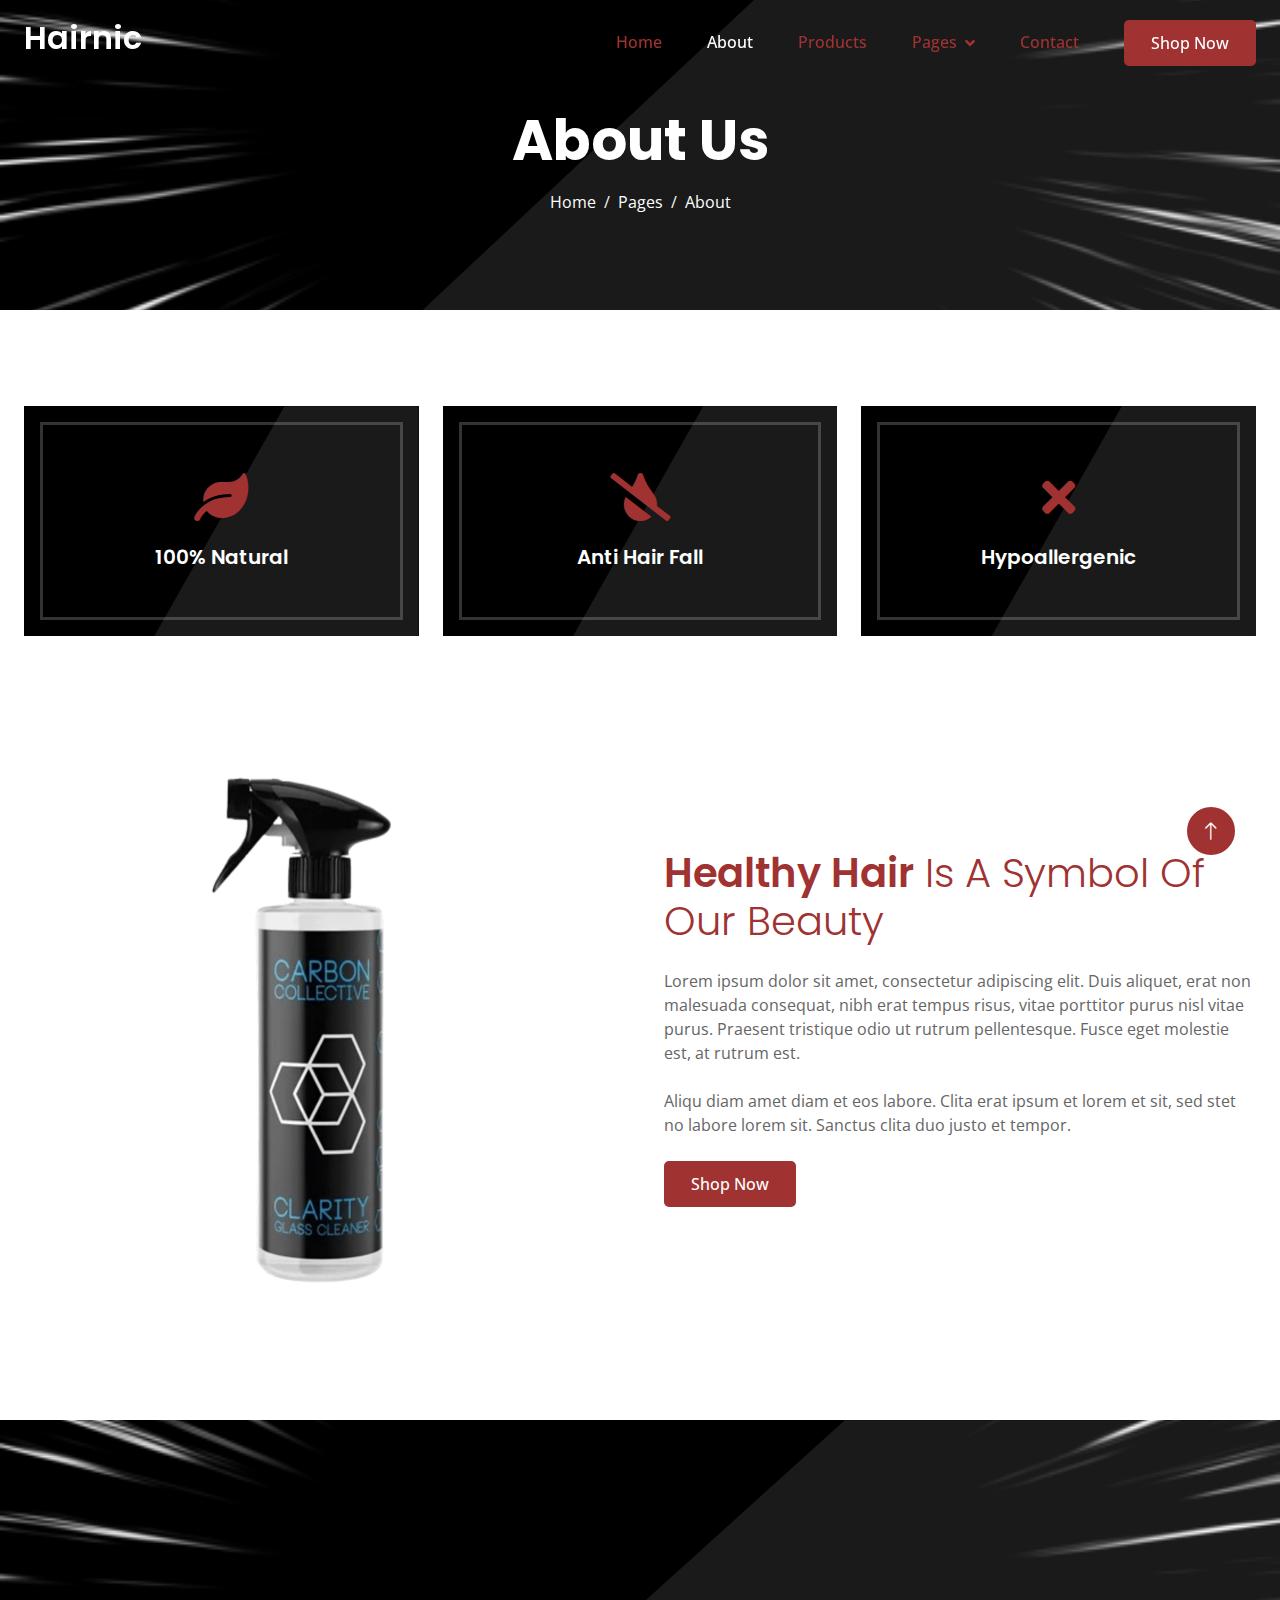
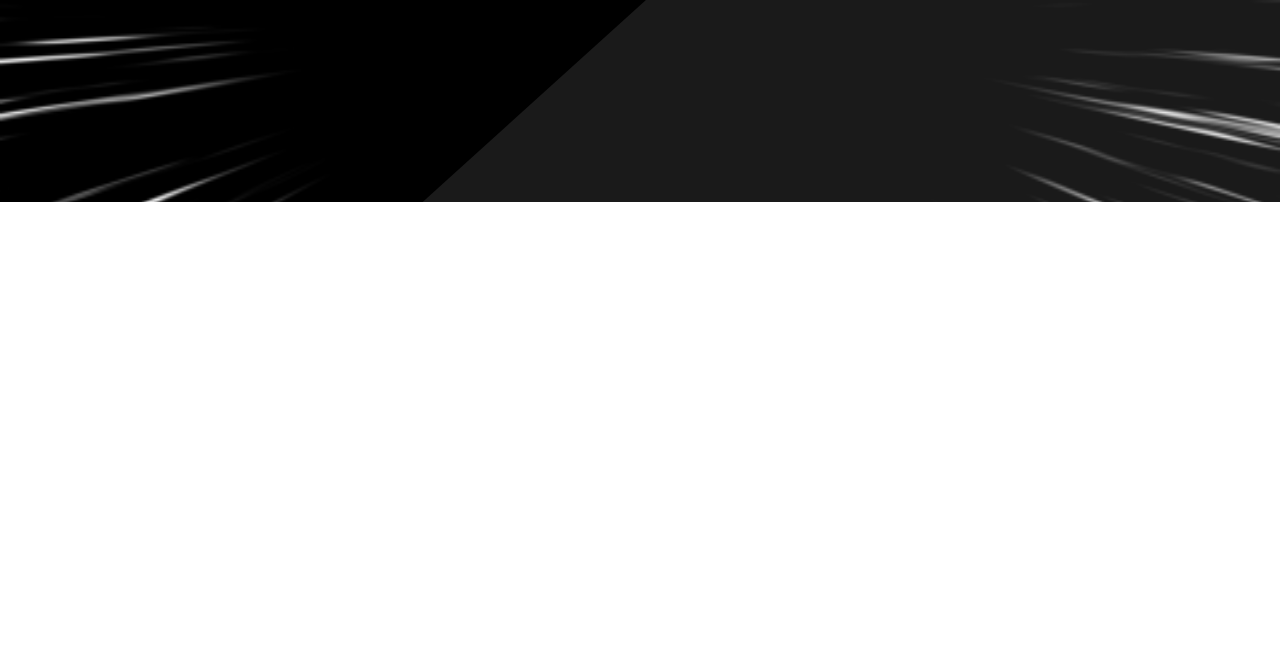
<file: about.html>
<!DOCTYPE html>
<html lang="en">

<head>
    <meta charset="utf-8">
    <title>Hairnic - Single Product Website Template</title>
    <meta content="width=device-width, initial-scale=1.0" name="viewport">
    <meta content="" name="keywords">
    <meta content="" name="description">

    <!-- Favicon -->
    <link href="img/favicon.ico" rel="icon">

    <!-- Google Web Fonts -->
    <link rel="preconnect" href="https://fonts.googleapis.com">
    <link rel="preconnect" href="https://fonts.gstatic.com" crossorigin>
    <link
        href="https://fonts.googleapis.com/css2?family=Open+Sans:wght@400;500&family=Poppins:wght@200;600;700&display=swap"
        rel="stylesheet">

    <!-- Icon Font Stylesheet -->
    <link href="https://cdnjs.cloudflare.com/ajax/libs/font-awesome/5.10.0/css/all.min.css" rel="stylesheet">
    <link href="https://cdn.jsdelivr.net/npm/bootstrap-icons@1.4.1/font/bootstrap-icons.css" rel="stylesheet">

    <!-- Libraries Stylesheet -->
    <link href="lib/animate/animate.min.css" rel="stylesheet">
    <link href="lib/owlcarousel/assets/owl.carousel.min.css" rel="stylesheet">

    <!-- Customized Bootstrap Stylesheet -->
    <link href="css/bootstrap.min.css" rel="stylesheet">

    <!-- Template Stylesheet -->
    <link href="css/style.css" rel="stylesheet">
</head>

<body>
    <!-- Spinner Start -->
    <div id="spinner"
        class="show bg-white position-fixed translate-middle w-100 vh-100 top-50 start-50 d-flex align-items-center justify-content-center">
        <div class="spinner-grow text-primary" style="width: 3rem; height: 3rem;" role="status">
            <span class="sr-only">Loading...</span>
        </div>
    </div>
    <!-- Spinner End -->


    <!-- Navbar Start -->
    <div class="container-fluid sticky-top">
        <div class="container">
            <nav class="navbar navbar-expand-lg navbar-light p-0">
                <a href="index.html" class="navbar-brand">
                    <h2 class="text-white">Hairnic</h2>
                </a>
                <button type="button" class="navbar-toggler ms-auto me-0" data-bs-toggle="collapse"
                    data-bs-target="#navbarCollapse">
                    <span class="navbar-toggler-icon"></span>
                </button>
                <div class="collapse navbar-collapse" id="navbarCollapse">
                    <div class="navbar-nav ms-auto">
                        <a href="index.html" class="nav-item nav-link">Home</a>
                        <a href="about.html" class="nav-item nav-link active">About</a>
                        <a href="product.html" class="nav-item nav-link">Products</a>
                        <div class="nav-item dropdown">
                            <a href="#" class="nav-link dropdown-toggle" data-bs-toggle="dropdown">Pages</a>
                            <div class="dropdown-menu bg-light mt-2">
                                <a href="feature.html" class="dropdown-item">Features</a>
                                <a href="how-to-use.html" class="dropdown-item">How To Use</a>
                                <a href="testimonial.html" class="dropdown-item">Testimonial</a>
                                <a href="blog.html" class="dropdown-item">Blog Articles</a>
                                <a href="404.html" class="dropdown-item">404 Page</a>
                            </div>
                        </div>
                        <a href="contact.html" class="nav-item nav-link">Contact</a>
                    </div>
                    <a href="" class="btn btn-dark py-2 px-4 d-none d-lg-inline-block">Shop Now</a>
                </div>
            </nav>
        </div>
    </div>
    <!-- Navbar End -->


    <!-- Hero Start -->
    <div class="container-fluid bg-primary hero-header mb-5">
        <div class="container text-center">
            <h1 class="display-4 text-white mb-3 animated slideInDown">About Us</h1>
            <nav aria-label="breadcrumb">
                <ol class="breadcrumb justify-content-center mb-0 animated slideInDown">
                    <li class="breadcrumb-item"><a class="text-white" href="#">Home</a></li>
                    <li class="breadcrumb-item"><a class="text-white" href="#">Pages</a></li>
                    <li class="breadcrumb-item text-white active" aria-current="page">About</li>
                </ol>
            </nav>
        </div>
    </div>
    <!-- Hero End -->


    <!-- Feature Start -->
    <div class="container-fluid py-5">
        <div class="container">
            <div class="row g-4">
                <div class="col-lg-4 wow fadeIn" data-wow-delay="0.1s">
                    <div class="feature-item position-relative bg-primary text-center p-3">
                        <div class="border py-5 px-3">
                            <i class="fa fa-leaf fa-3x text-dark mb-4"></i>
                            <h5 class="text-white mb-0">100% Natural</h5>
                        </div>
                    </div>
                </div>
                <div class="col-lg-4 wow fadeIn" data-wow-delay="0.3s">
                    <div class="feature-item position-relative bg-primary text-center p-3">
                        <div class="border py-5 px-3">
                            <i class="fa fa-tint-slash fa-3x text-dark mb-4"></i>
                            <h5 class="text-white mb-0">Anti Hair Fall</h5>
                        </div>
                    </div>
                </div>
                <div class="col-lg-4 wow fadeIn" data-wow-delay="0.5s">
                    <div class="feature-item position-relative bg-primary text-center p-3">
                        <div class="border py-5 px-3">
                            <i class="fa fa-times fa-3x text-dark mb-4"></i>
                            <h5 class="text-white mb-0">Hypoallergenic</h5>
                        </div>
                    </div>
                </div>
            </div>
        </div>
    </div>
    <!-- Feature End -->


    <!-- About Start -->
    <div class="container-fluid py-5">
        <div class="container">
            <div class="row g-5 align-items-center">
                <div class="col-lg-6 wow fadeIn" data-wow-delay="0.1s">
                    <img class="img-fluid animated pulse infinite" src="img/shampoo-1.png">
                </div>
                <div class="col-lg-6 wow fadeIn" data-wow-delay="0.5s">
                    <h1 class="text-primary mb-4">Healthy Hair <span class="fw-light text-dark">Is A Symbol Of Our
                            Beauty</span></h1>
                    <p class="mb-4">Lorem ipsum dolor sit amet, consectetur adipiscing elit. Duis aliquet, erat non
                        malesuada consequat, nibh erat tempus risus, vitae porttitor purus nisl vitae purus. Praesent
                        tristique odio ut rutrum pellentesque. Fusce eget molestie est, at rutrum est.</p>
                    <p class="mb-4">Aliqu diam amet diam et eos labore. Clita erat ipsum et lorem et sit, sed stet no
                        labore lorem sit. Sanctus clita duo justo et tempor.</p>
                    <a class="btn btn-primary py-2 px-4" href="">Shop Now</a>
                </div>
            </div>
        </div>
    </div>
    <!-- About End -->


    <!-- Newsletter Start -->
    <div class="container-fluid newsletter bg-primary py-5 my-5">
        <div class="container py-5">
            <div class="mx-auto text-center wow fadeIn" data-wow-delay="0.1s" style="max-width: 600px;">
                <h1 class="text-white mb-3"><span class="fw-light text-dark">Let's Subscribe</span> The Newsletter</h1>
                <p class="text-white mb-4">Subscribe now to get 30% discount on any of our products</p>
            </div>
            <div class="row justify-content-center">
                <div class="col-md-7 wow fadeIn" data-wow-delay="0.5s">
                    <div class="position-relative w-100 mt-3 mb-2">
                        <input class="form-control w-100 py-4 ps-4 pe-5" type="text" placeholder="Enter Your Email"
                            style="height: 48px;">
                        <button type="button" class="btn shadow-none position-absolute top-0 end-0 mt-1 me-2"><i
                                class="fa fa-paper-plane text-white fs-4"></i></button>
                    </div>
                </div>
            </div>
        </div>
    </div>
    <!-- Newsletter End -->


    <!-- Footer Start -->
    <div class="container-fluid bg-white footer">
        <div class="container py-5">
            <div class="row g-5">
                <div class="col-md-6 col-lg-3 wow fadeIn" data-wow-delay="0.1s">
                    <a href="index.html" class="d-inline-block mb-3">
                        <h1 class="text-primary">Hairnic</h1>
                    </a>
                    <p class="mb-0">Lorem ipsum dolor sit amet, consectetur adipiscing elit. Duis aliquet, erat non
                        malesuada consequat, nibh erat tempus risus, vitae porttitor purus nisl vitae purus.</p>
                </div>
                <div class="col-md-6 col-lg-3 wow fadeIn" data-wow-delay="0.3s">
                    <h5 class="mb-4">Get In Touch</h5>
                    <p><i class="fa fa-map-marker-alt me-3"></i>123 Street, New York, USA</p>
                    <p><i class="fa fa-phone-alt me-3"></i>+012 345 67890</p>
                    <p><i class="fa fa-envelope me-3"></i>info@example.com</p>
                    <div class="d-flex pt-2">
                        <a class="btn btn-square btn-outline-primary me-1" href=""><i class="fab fa-twitter"></i></a>
                        <a class="btn btn-square btn-outline-primary me-1" href=""><i class="fab fa-facebook-f"></i></a>
                        <a class="btn btn-square btn-outline-primary me-1" href=""><i class="fab fa-instagram"></i></a>
                        <a class="btn btn-square btn-outline-primary me-1" href=""><i
                                class="fab fa-linkedin-in"></i></a>
                    </div>
                </div>
                <div class="col-md-6 col-lg-3 wow fadeIn" data-wow-delay="0.5s">
                    <h5 class="mb-4">Our Products</h5>
                    <a class="btn btn-link" href="">Hair Shining Shampoo</a>
                    <a class="btn btn-link" href="">Anti-dandruff Shampoo</a>
                    <a class="btn btn-link" href="">Anti Hair Fall Shampoo</a>
                    <a class="btn btn-link" href="">Hair Growing Shampoo</a>
                    <a class="btn btn-link" href="">Anti smell Shampoo</a>
                </div>
                <div class="col-md-6 col-lg-3 wow fadeIn" data-wow-delay="0.7s">
                    <h5 class="mb-4">Popular Link</h5>
                    <a class="btn btn-link" href="">About Us</a>
                    <a class="btn btn-link" href="">Contact Us</a>
                    <a class="btn btn-link" href="">Privacy Policy</a>
                    <a class="btn btn-link" href="">Terms & Condition</a>
                    <a class="btn btn-link" href="">Career</a>
                </div>
            </div>
        </div>
        <div class="container wow fadeIn" data-wow-delay="0.1s">
            <div class="copyright">
                <div class="row">
                    <div class="col-md-6 text-center text-md-start mb-3 mb-md-0">
                        &copy; <a class="border-bottom" href="#">Your Site Name</a>, All Right Reserved.

                        <!--/*** This template is free as long as you keep the footer author’s credit link/attribution link/backlink. If you'd like to use the template without the footer author’s credit link/attribution link/backlink, you can purchase the Credit Removal License from "https://htmlcodex.com/credit-removal". Thank you for your support. ***/-->
                        Designed By <a class="border-bottom" href="https://htmlcodex.com">HTML Codex</a>
                    </div>
                    <div class="col-md-6 text-center text-md-end">
                        <div class="footer-menu">
                            <a href="">Home</a>
                            <a href="">Cookies</a>
                            <a href="">Help</a>
                            <a href="">FAQs</a>
                        </div>
                    </div>
                </div>
            </div>
        </div>
    </div>
    <!-- Footer End -->


    <!-- Back to Top -->
    <a href="#" class="btn btn-lg btn-primary btn-lg-square back-to-top"><i class="bi bi-arrow-up"></i></a>


    <!-- JavaScript Libraries -->
    <script src="https://ajax.googleapis.com/ajax/libs/jquery/3.6.1/jquery.min.js"></script>
    <script src="https://cdn.jsdelivr.net/npm/bootstrap@5.0.0/dist/js/bootstrap.bundle.min.js"></script>
    <script src="lib/wow/wow.min.js"></script>
    <script src="lib/easing/easing.min.js"></script>
    <script src="lib/waypoints/waypoints.min.js"></script>
    <script src="lib/owlcarousel/owl.carousel.min.js"></script>

    <!-- Template Javascript -->
    <script src="js/main.js"></script>
</body>

</html>
</file>
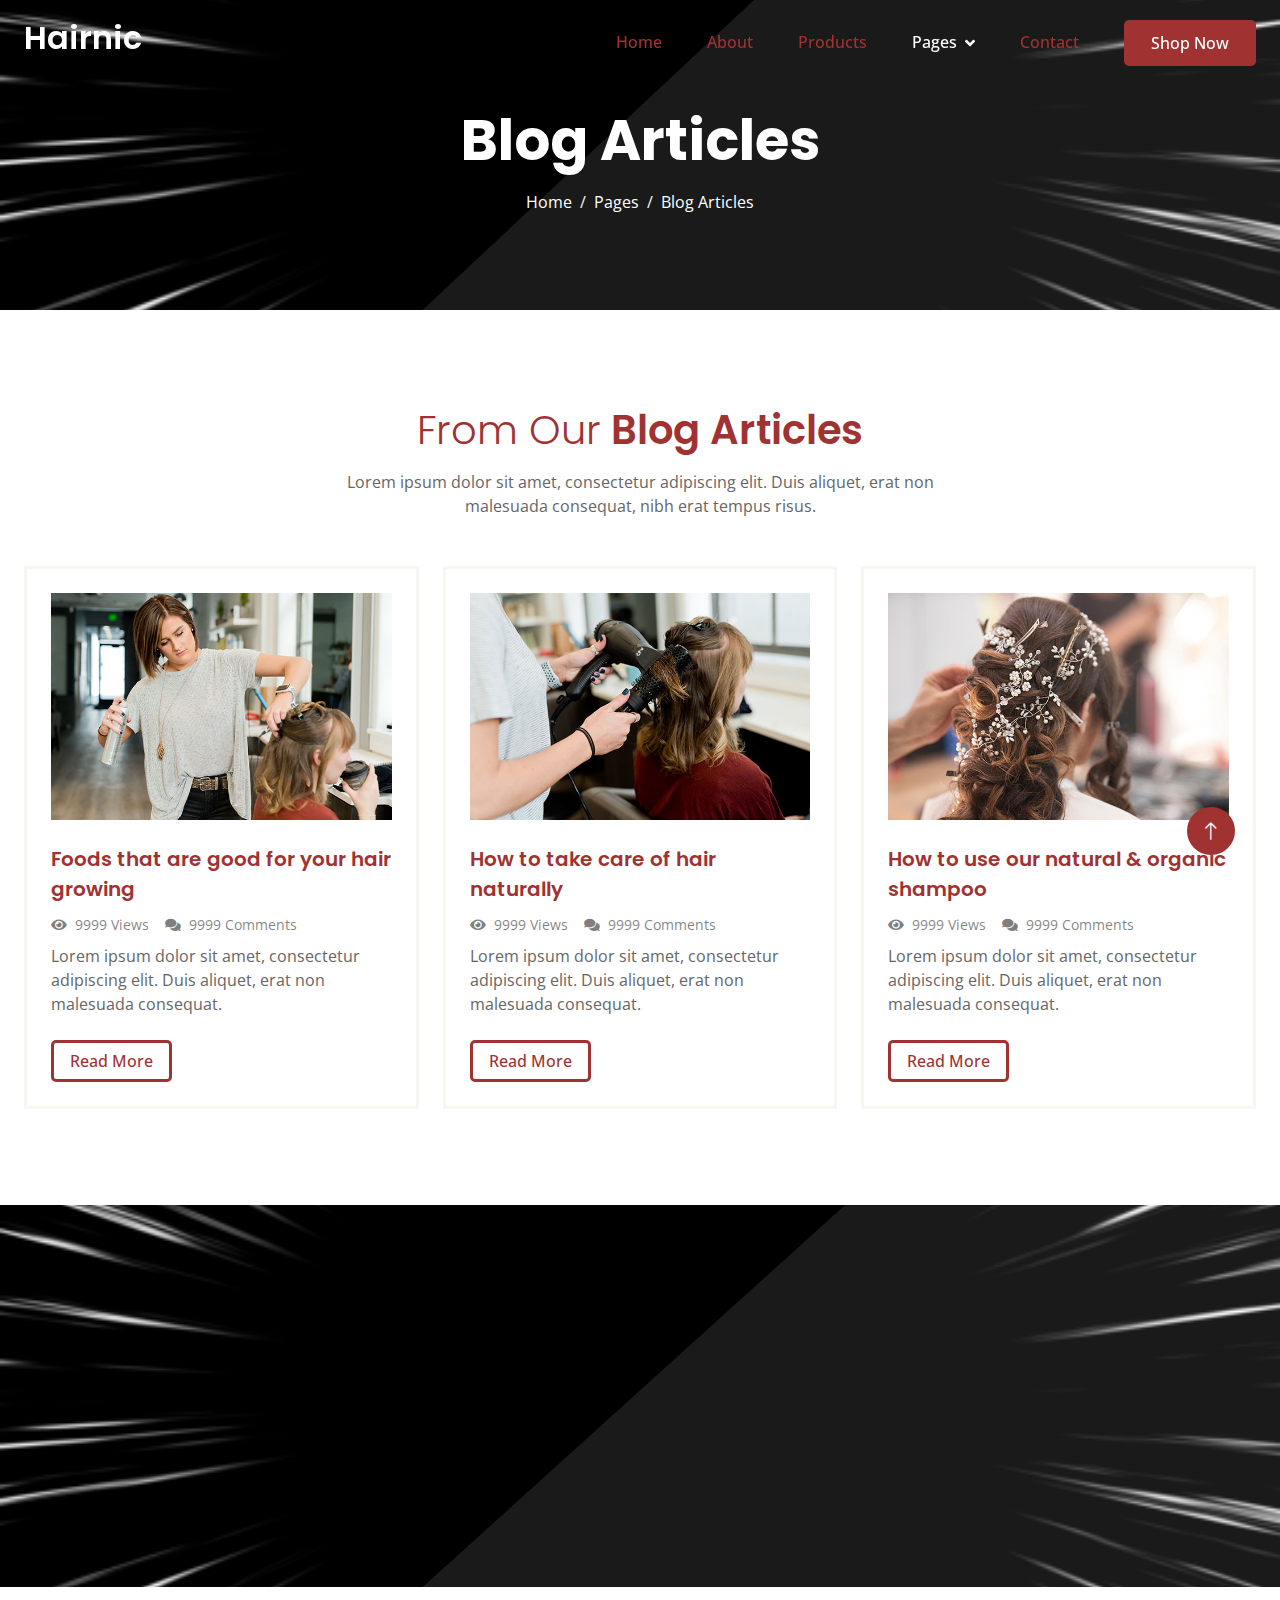
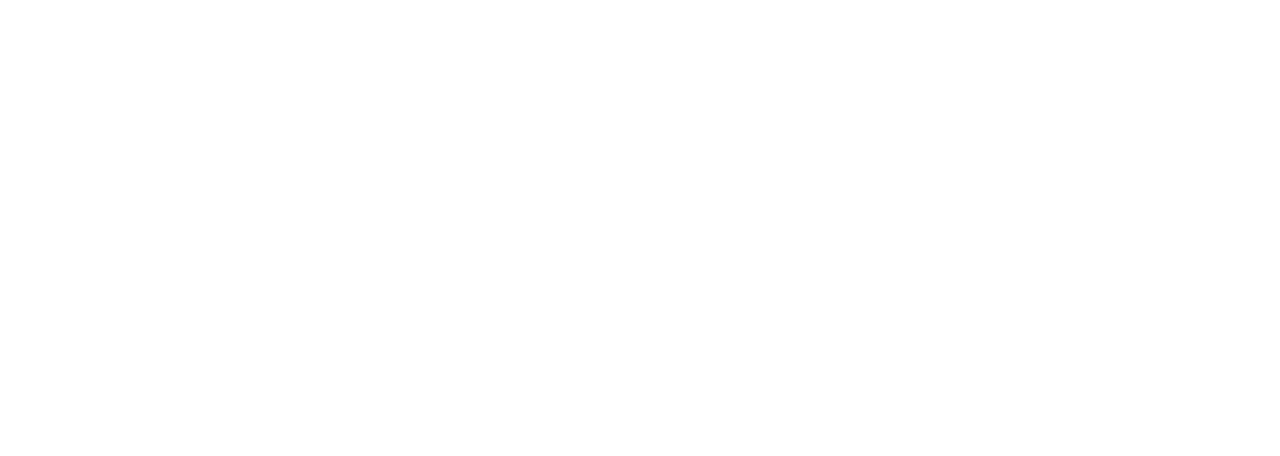
<file: blog.html>
<!DOCTYPE html>
<html lang="en">

<head>
    <meta charset="utf-8">
    <title>Hairnic - Single Product Website Template</title>
    <meta content="width=device-width, initial-scale=1.0" name="viewport">
    <meta content="" name="keywords">
    <meta content="" name="description">

    <!-- Favicon -->
    <link href="img/favicon.ico" rel="icon">

    <!-- Google Web Fonts -->
    <link rel="preconnect" href="https://fonts.googleapis.com">
    <link rel="preconnect" href="https://fonts.gstatic.com" crossorigin>
    <link
        href="https://fonts.googleapis.com/css2?family=Open+Sans:wght@400;500&family=Poppins:wght@200;600;700&display=swap"
        rel="stylesheet">

    <!-- Icon Font Stylesheet -->
    <link href="https://cdnjs.cloudflare.com/ajax/libs/font-awesome/5.10.0/css/all.min.css" rel="stylesheet">
    <link href="https://cdn.jsdelivr.net/npm/bootstrap-icons@1.4.1/font/bootstrap-icons.css" rel="stylesheet">

    <!-- Libraries Stylesheet -->
    <link href="lib/animate/animate.min.css" rel="stylesheet">
    <link href="lib/owlcarousel/assets/owl.carousel.min.css" rel="stylesheet">

    <!-- Customized Bootstrap Stylesheet -->
    <link href="css/bootstrap.min.css" rel="stylesheet">

    <!-- Template Stylesheet -->
    <link href="css/style.css" rel="stylesheet">
</head>

<body>
    <!-- Spinner Start -->
    <div id="spinner"
        class="show bg-white position-fixed translate-middle w-100 vh-100 top-50 start-50 d-flex align-items-center justify-content-center">
        <div class="spinner-grow text-primary" style="width: 3rem; height: 3rem;" role="status">
            <span class="sr-only">Loading...</span>
        </div>
    </div>
    <!-- Spinner End -->


    <!-- Navbar Start -->
    <div class="container-fluid sticky-top">
        <div class="container">
            <nav class="navbar navbar-expand-lg navbar-light p-0">
                <a href="index.html" class="navbar-brand">
                    <h2 class="text-white">Hairnic</h2>
                </a>
                <button type="button" class="navbar-toggler ms-auto me-0" data-bs-toggle="collapse"
                    data-bs-target="#navbarCollapse">
                    <span class="navbar-toggler-icon"></span>
                </button>
                <div class="collapse navbar-collapse" id="navbarCollapse">
                    <div class="navbar-nav ms-auto">
                        <a href="index.html" class="nav-item nav-link">Home</a>
                        <a href="about.html" class="nav-item nav-link">About</a>
                        <a href="product.html" class="nav-item nav-link">Products</a>
                        <div class="nav-item dropdown">
                            <a href="#" class="nav-link dropdown-toggle active" data-bs-toggle="dropdown">Pages</a>
                            <div class="dropdown-menu bg-light mt-2">
                                <a href="feature.html" class="dropdown-item">Features</a>
                                <a href="how-to-use.html" class="dropdown-item">How To Use</a>
                                <a href="testimonial.html" class="dropdown-item">Testimonial</a>
                                <a href="blog.html" class="dropdown-item active">Blog Articles</a>
                                <a href="404.html" class="dropdown-item">404 Page</a>
                            </div>
                        </div>
                        <a href="contact.html" class="nav-item nav-link">Contact</a>
                    </div>
                    <a href="" class="btn btn-dark py-2 px-4 d-none d-lg-inline-block">Shop Now</a>
                </div>
            </nav>
        </div>
    </div>
    <!-- Navbar End -->


    <!-- Hero Start -->
    <div class="container-fluid bg-primary hero-header mb-5">
        <div class="container text-center">
            <h1 class="display-4 text-white mb-3 animated slideInDown">Blog Articles</h1>
            <nav aria-label="breadcrumb">
                <ol class="breadcrumb justify-content-center mb-0 animated slideInDown">
                    <li class="breadcrumb-item"><a class="text-white" href="#">Home</a></li>
                    <li class="breadcrumb-item"><a class="text-white" href="#">Pages</a></li>
                    <li class="breadcrumb-item text-white active" aria-current="page">Blog Articles</li>
                </ol>
            </nav>
        </div>
    </div>
    <!-- Hero End -->


    <!-- Blog Start -->
    <div class="container-fluid py-5">
        <div class="container">
            <div class="mx-auto text-center wow fadeIn" data-wow-delay="0.1s" style="max-width: 600px;">
                <h1 class="text-primary mb-3"><span class="fw-light text-dark">From Our</span> Blog Articles</h1>
                <p class="mb-5">Lorem ipsum dolor sit amet, consectetur adipiscing elit. Duis aliquet, erat non malesuada consequat, nibh erat tempus risus.</p>
            </div>
            <div class="row g-4">
                <div class="col-md-6 col-lg-4 wow fadeIn" data-wow-delay="0.1s">
                    <div class="blog-item border h-100 p-4">
                        <img class="img-fluid mb-4" src="img/blog-1.jpg" alt="">
                        <a href="" class="h5 lh-base d-inline-block">Foods that are good for your hair growing</a>
                        <div class="d-flex text-black-50 mb-2">
                            <div class="pe-3">
                                <small class="fa fa-eye me-1"></small>
                                <small>9999 Views</small>
                            </div>
                            <div class="pe-3">
                                <small class="fa fa-comments me-1"></small>
                                <small>9999 Comments</small>
                            </div>
                        </div>
                        <p class="mb-4">Lorem ipsum dolor sit amet, consectetur adipiscing elit. Duis aliquet, erat non malesuada consequat.</p>
                        <a href="" class="btn btn-outline-primary px-3">Read More</a>
                    </div>
                </div>
                <div class="col-md-6 col-lg-4 wow fadeIn" data-wow-delay="0.3s">
                    <div class="blog-item border h-100 p-4">
                        <img class="img-fluid mb-4" src="img/blog-2.jpg" alt="">
                        <a href="" class="h5 lh-base d-inline-block">How to take care of hair naturally</a>
                        <div class="d-flex text-black-50 mb-2">
                            <div class="pe-3">
                                <small class="fa fa-eye me-1"></small>
                                <small>9999 Views</small>
                            </div>
                            <div class="pe-3">
                                <small class="fa fa-comments me-1"></small>
                                <small>9999 Comments</small>
                            </div>
                        </div>
                        <p class="mb-4">Lorem ipsum dolor sit amet, consectetur adipiscing elit. Duis aliquet, erat non malesuada consequat.</p>
                        <a href="" class="btn btn-outline-primary px-3">Read More</a>
                    </div>
                </div>
                <div class="col-md-6 col-lg-4 wow fadeIn" data-wow-delay="0.5s">
                    <div class="blog-item border h-100 p-4">
                        <img class="img-fluid mb-4" src="img/blog-3.jpg" alt="">
                        <a href="" class="h5 lh-base d-inline-block">How to use our natural & organic shampoo</a>
                        <div class="d-flex text-black-50 mb-2">
                            <div class="pe-3">
                                <small class="fa fa-eye me-1"></small>
                                <small>9999 Views</small>
                            </div>
                            <div class="pe-3">
                                <small class="fa fa-comments me-1"></small>
                                <small>9999 Comments</small>
                            </div>
                        </div>
                        <p class="mb-4">Lorem ipsum dolor sit amet, consectetur adipiscing elit. Duis aliquet, erat non malesuada consequat.</p>
                        <a href="" class="btn btn-outline-primary px-3">Read More</a>
                    </div>
                </div>
            </div>
        </div>
    </div>
    <!-- Blog End -->


    <!-- Newsletter Start -->
    <div class="container-fluid newsletter bg-primary py-5 my-5">
        <div class="container py-5">
            <div class="mx-auto text-center wow fadeIn" data-wow-delay="0.1s" style="max-width: 600px;">
                <h1 class="text-white mb-3"><span class="fw-light text-dark">Let's Subscribe</span> The Newsletter</h1>
                <p class="text-white mb-4">Subscribe now to get 30% discount on any of our products</p>
            </div>
            <div class="row justify-content-center">
                <div class="col-md-7 wow fadeIn" data-wow-delay="0.5s">
                    <div class="position-relative w-100 mt-3 mb-2">
                        <input class="form-control w-100 py-4 ps-4 pe-5" type="text" placeholder="Enter Your Email"
                            style="height: 48px;">
                        <button type="button" class="btn shadow-none position-absolute top-0 end-0 mt-1 me-2"><i
                                class="fa fa-paper-plane text-white fs-4"></i></button>
                    </div>
                </div>
            </div>
        </div>
    </div>
    <!-- Newsletter End -->


    <!-- Footer Start -->
    <div class="container-fluid bg-white footer">
        <div class="container py-5">
            <div class="row g-5">
                <div class="col-md-6 col-lg-3 wow fadeIn" data-wow-delay="0.1s">
                    <a href="index.html" class="d-inline-block mb-3">
                        <h1 class="text-primary">Hairnic</h1>
                    </a>
                    <p class="mb-0">Lorem ipsum dolor sit amet, consectetur adipiscing elit. Duis aliquet, erat non
                        malesuada consequat, nibh erat tempus risus, vitae porttitor purus nisl vitae purus.</p>
                </div>
                <div class="col-md-6 col-lg-3 wow fadeIn" data-wow-delay="0.3s">
                    <h5 class="mb-4">Get In Touch</h5>
                    <p><i class="fa fa-map-marker-alt me-3"></i>123 Street, New York, USA</p>
                    <p><i class="fa fa-phone-alt me-3"></i>+012 345 67890</p>
                    <p><i class="fa fa-envelope me-3"></i>info@example.com</p>
                    <div class="d-flex pt-2">
                        <a class="btn btn-square btn-outline-primary me-1" href=""><i class="fab fa-twitter"></i></a>
                        <a class="btn btn-square btn-outline-primary me-1" href=""><i class="fab fa-facebook-f"></i></a>
                        <a class="btn btn-square btn-outline-primary me-1" href=""><i class="fab fa-instagram"></i></a>
                        <a class="btn btn-square btn-outline-primary me-1" href=""><i
                                class="fab fa-linkedin-in"></i></a>
                    </div>
                </div>
                <div class="col-md-6 col-lg-3 wow fadeIn" data-wow-delay="0.5s">
                    <h5 class="mb-4">Our Products</h5>
                    <a class="btn btn-link" href="">Hair Shining Shampoo</a>
                    <a class="btn btn-link" href="">Anti-dandruff Shampoo</a>
                    <a class="btn btn-link" href="">Anti Hair Fall Shampoo</a>
                    <a class="btn btn-link" href="">Hair Growing Shampoo</a>
                    <a class="btn btn-link" href="">Anti smell Shampoo</a>
                </div>
                <div class="col-md-6 col-lg-3 wow fadeIn" data-wow-delay="0.7s">
                    <h5 class="mb-4">Popular Link</h5>
                    <a class="btn btn-link" href="">About Us</a>
                    <a class="btn btn-link" href="">Contact Us</a>
                    <a class="btn btn-link" href="">Privacy Policy</a>
                    <a class="btn btn-link" href="">Terms & Condition</a>
                    <a class="btn btn-link" href="">Career</a>
                </div>
            </div>
        </div>
        <div class="container wow fadeIn" data-wow-delay="0.1s">
            <div class="copyright">
                <div class="row">
                    <div class="col-md-6 text-center text-md-start mb-3 mb-md-0">
                        &copy; <a class="border-bottom" href="#">Your Site Name</a>, All Right Reserved.

                        <!--/*** This template is free as long as you keep the footer author’s credit link/attribution link/backlink. If you'd like to use the template without the footer author’s credit link/attribution link/backlink, you can purchase the Credit Removal License from "https://htmlcodex.com/credit-removal". Thank you for your support. ***/-->
                        Designed By <a class="border-bottom" href="https://htmlcodex.com">HTML Codex</a>
                    </div>
                    <div class="col-md-6 text-center text-md-end">
                        <div class="footer-menu">
                            <a href="">Home</a>
                            <a href="">Cookies</a>
                            <a href="">Help</a>
                            <a href="">FAQs</a>
                        </div>
                    </div>
                </div>
            </div>
        </div>
    </div>
    <!-- Footer End -->


    <!-- Back to Top -->
    <a href="#" class="btn btn-lg btn-primary btn-lg-square back-to-top"><i class="bi bi-arrow-up"></i></a>


    <!-- JavaScript Libraries -->
    <script src="https://ajax.googleapis.com/ajax/libs/jquery/3.6.1/jquery.min.js"></script>
    <script src="https://cdn.jsdelivr.net/npm/bootstrap@5.0.0/dist/js/bootstrap.bundle.min.js"></script>
    <script src="lib/wow/wow.min.js"></script>
    <script src="lib/easing/easing.min.js"></script>
    <script src="lib/waypoints/waypoints.min.js"></script>
    <script src="lib/owlcarousel/owl.carousel.min.js"></script>

    <!-- Template Javascript -->
    <script src="js/main.js"></script>
</body>

</html>
</file>
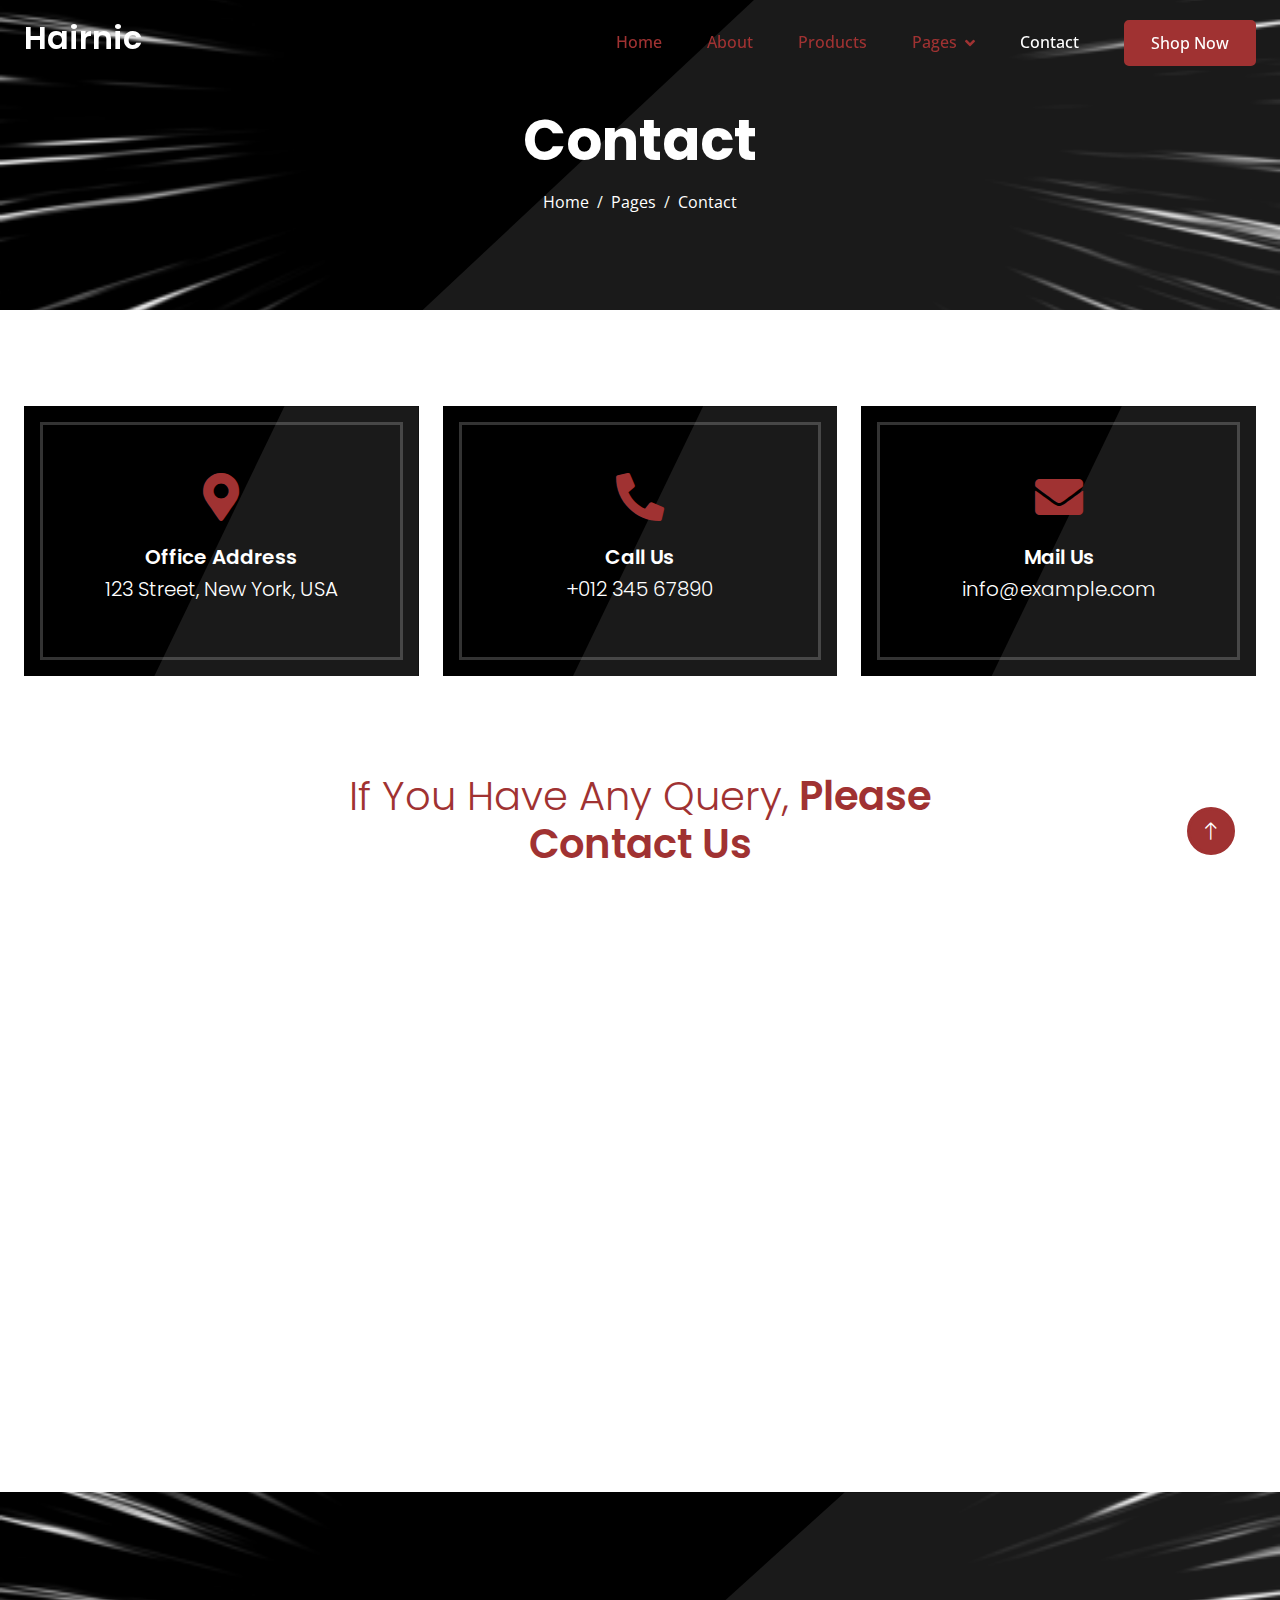
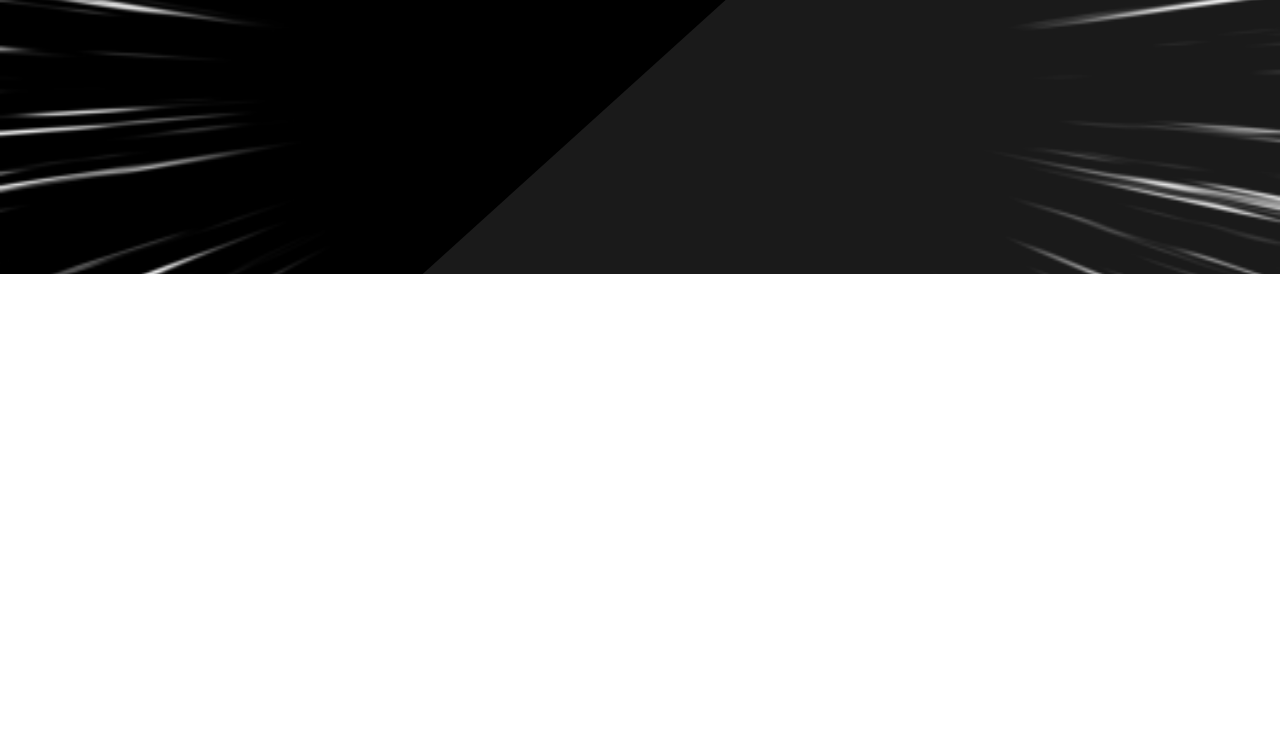
<file: contact.html>
<!DOCTYPE html>
<html lang="en">

<head>
    <meta charset="utf-8">
    <title>Hairnic - Single Product Website Template</title>
    <meta content="width=device-width, initial-scale=1.0" name="viewport">
    <meta content="" name="keywords">
    <meta content="" name="description">

    <!-- Favicon -->
    <link href="img/favicon.ico" rel="icon">

    <!-- Google Web Fonts -->
    <link rel="preconnect" href="https://fonts.googleapis.com">
    <link rel="preconnect" href="https://fonts.gstatic.com" crossorigin>
    <link
        href="https://fonts.googleapis.com/css2?family=Open+Sans:wght@400;500&family=Poppins:wght@200;600;700&display=swap"
        rel="stylesheet">

    <!-- Icon Font Stylesheet -->
    <link href="https://cdnjs.cloudflare.com/ajax/libs/font-awesome/5.10.0/css/all.min.css" rel="stylesheet">
    <link href="https://cdn.jsdelivr.net/npm/bootstrap-icons@1.4.1/font/bootstrap-icons.css" rel="stylesheet">

    <!-- Libraries Stylesheet -->
    <link href="lib/animate/animate.min.css" rel="stylesheet">
    <link href="lib/owlcarousel/assets/owl.carousel.min.css" rel="stylesheet">

    <!-- Customized Bootstrap Stylesheet -->
    <link href="css/bootstrap.min.css" rel="stylesheet">

    <!-- Template Stylesheet -->
    <link href="css/style.css" rel="stylesheet">
</head>

<body>
    <!-- Spinner Start -->
    <div id="spinner"
        class="show bg-white position-fixed translate-middle w-100 vh-100 top-50 start-50 d-flex align-items-center justify-content-center">
        <div class="spinner-grow text-primary" style="width: 3rem; height: 3rem;" role="status">
            <span class="sr-only">Loading...</span>
        </div>
    </div>
    <!-- Spinner End -->


    <!-- Navbar Start -->
    <div class="container-fluid sticky-top">
        <div class="container">
            <nav class="navbar navbar-expand-lg navbar-light p-0">
                <a href="index.html" class="navbar-brand">
                    <h2 class="text-white">Hairnic</h2>
                </a>
                <button type="button" class="navbar-toggler ms-auto me-0" data-bs-toggle="collapse"
                    data-bs-target="#navbarCollapse">
                    <span class="navbar-toggler-icon"></span>
                </button>
                <div class="collapse navbar-collapse" id="navbarCollapse">
                    <div class="navbar-nav ms-auto">
                        <a href="index.html" class="nav-item nav-link">Home</a>
                        <a href="about.html" class="nav-item nav-link">About</a>
                        <a href="product.html" class="nav-item nav-link">Products</a>
                        <div class="nav-item dropdown">
                            <a href="#" class="nav-link dropdown-toggle" data-bs-toggle="dropdown">Pages</a>
                            <div class="dropdown-menu bg-light mt-2">
                                <a href="feature.html" class="dropdown-item">Features</a>
                                <a href="how-to-use.html" class="dropdown-item">How To Use</a>
                                <a href="testimonial.html" class="dropdown-item">Testimonial</a>
                                <a href="blog.html" class="dropdown-item">Blog Articles</a>
                                <a href="404.html" class="dropdown-item">404 Page</a>
                            </div>
                        </div>
                        <a href="contact.html" class="nav-item nav-link active">Contact</a>
                    </div>
                    <a href="" class="btn btn-dark py-2 px-4 d-none d-lg-inline-block">Shop Now</a>
                </div>
            </nav>
        </div>
    </div>
    <!-- Navbar End -->


    <!-- Hero Start -->
    <div class="container-fluid bg-primary hero-header mb-5">
        <div class="container text-center">
            <h1 class="display-4 text-white mb-3 animated slideInDown">Contact</h1>
            <nav aria-label="breadcrumb">
                <ol class="breadcrumb justify-content-center mb-0 animated slideInDown">
                    <li class="breadcrumb-item"><a class="text-white" href="#">Home</a></li>
                    <li class="breadcrumb-item"><a class="text-white" href="#">Pages</a></li>
                    <li class="breadcrumb-item text-white active" aria-current="page">Contact</li>
                </ol>
            </nav>
        </div>
    </div>
    <!-- Hero End -->


    <!-- Contact Info Start -->
    <div class="container-fluid py-5">
        <div class="container">
            <div class="row g-4">
                <div class="col-lg-4 wow fadeIn" data-wow-delay="0.1s">
                    <div class="contact-info-item position-relative bg-primary text-center p-3">
                        <div class="border py-5 px-3">
                            <i class="fa fa-map-marker-alt fa-3x text-dark mb-4"></i>
                            <h5 class="text-white">Office Address</h5>
                            <h5 class="fw-light text-white">123 Street, New York, USA</h5>
                        </div>
                    </div>
                </div>
                <div class="col-lg-4 wow fadeIn" data-wow-delay="0.3s">
                    <div class="contact-info-item position-relative bg-primary text-center p-3">
                        <div class="border py-5 px-3">
                            <i class="fa fa-phone-alt fa-3x text-dark mb-4"></i>
                            <h5 class="text-white">Call Us</h5>
                            <h5 class="fw-light text-white">+012 345 67890</h5>
                        </div>
                    </div>
                </div>
                <div class="col-lg-4 wow fadeIn" data-wow-delay="0.5s">
                    <div class="contact-info-item position-relative bg-primary text-center p-3">
                        <div class="border py-5 px-3">
                            <i class="fa fa-envelope fa-3x text-dark mb-4"></i>
                            <h5 class="text-white">Mail Us</h5>
                            <h5 class="fw-light text-white">info@example.com</h5>
                        </div>
                    </div>
                </div>
            </div>
        </div>
    </div>
    <!-- Contact Info End -->


    <!-- Contact Start -->
    <div class="container-fluid py-5">
        <div class="container">
            <div class="mx-auto text-center wow fadeIn" data-wow-delay="0.1s" style="max-width: 600px;">
                <h1 class="text-primary mb-5"><span class="fw-light text-dark">If You Have Any Query,</span> Please Contact Us</h1></div>
            <div class="row g-5">
                <div class="col-lg-7 wow fadeIn" data-wow-delay="0.1s">
                    <p class="mb-4">The contact form is currently inactive. Get a functional and working contact form with Ajax & PHP in a few minutes. Just copy and paste the files, add a little code and you're done. <a href="https://htmlcodex.com/contact-form">Download Now</a>.</p>
                    <div class="wow fadeIn" data-wow-delay="0.3s">
                        <form>
                            <div class="row g-3">
                                <div class="col-md-6">
                                    <div class="form-floating">
                                        <input type="text" class="form-control" id="name" placeholder="Your Name">
                                        <label for="name">Your Name</label>
                                    </div>
                                </div>
                                <div class="col-md-6">
                                    <div class="form-floating">
                                        <input type="email" class="form-control" id="email" placeholder="Your Email">
                                        <label for="email">Your Email</label>
                                    </div>
                                </div>
                                <div class="col-12">
                                    <div class="form-floating">
                                        <input type="text" class="form-control" id="subject" placeholder="Subject">
                                        <label for="subject">Subject</label>
                                    </div>
                                </div>
                                <div class="col-12">
                                    <div class="form-floating">
                                        <textarea class="form-control" placeholder="Leave a message here" id="message" style="height: 150px"></textarea>
                                        <label for="message">Message</label>
                                    </div>
                                </div>
                                <div class="col-12">
                                    <button class="btn btn-primary w-100 py-3" type="submit">Send Message</button>
                                </div>
                            </div>
                        </form>
                    </div>
                </div>
                <div class="col-lg-5 wow fadeIn" data-wow-delay="0.5s">
                    <iframe class="w-100 h-100"
                    src="https://www.google.com/maps/embed?pb=!1m18!1m12!1m3!1d3001156.4288297426!2d-78.01371936852176!3d42.72876761954724!2m3!1f0!2f0!3f0!3m2!1i1024!2i768!4f13.1!3m3!1m2!1s0x4ccc4bf0f123a5a9%3A0xddcfc6c1de189567!2sNew%20York%2C%20USA!5e0!3m2!1sen!2sbd!4v1603794290143!5m2!1sen!2sbd"
                    frameborder="0" style="min-height: 300px; border:0;" allowfullscreen="" aria-hidden="false"
                    tabindex="0"></iframe>
                </div>
            </div>
        </div>
    </div>
    <!-- Contact End -->
        

    <!-- Newsletter Start -->
    <div class="container-fluid newsletter bg-primary py-5 my-5">
        <div class="container py-5">
            <div class="mx-auto text-center wow fadeIn" data-wow-delay="0.1s" style="max-width: 600px;">
                <h1 class="text-white mb-3"><span class="fw-light text-dark">Let's Subscribe</span> The Newsletter</h1>
                <p class="text-white mb-4">Subscribe now to get 30% discount on any of our products</p>
            </div>
            <div class="row justify-content-center">
                <div class="col-md-7 wow fadeIn" data-wow-delay="0.5s">
                    <div class="position-relative w-100 mt-3 mb-2">
                        <input class="form-control w-100 py-4 ps-4 pe-5" type="text" placeholder="Enter Your Email"
                            style="height: 48px;">
                        <button type="button" class="btn shadow-none position-absolute top-0 end-0 mt-1 me-2"><i
                                class="fa fa-paper-plane text-white fs-4"></i></button>
                    </div>
                </div>
            </div>
        </div>
    </div>
    <!-- Newsletter End -->


    <!-- Footer Start -->
    <div class="container-fluid bg-white footer">
        <div class="container py-5">
            <div class="row g-5">
                <div class="col-md-6 col-lg-3 wow fadeIn" data-wow-delay="0.1s">
                    <a href="index.html" class="d-inline-block mb-3">
                        <h1 class="text-primary">Hairnic</h1>
                    </a>
                    <p class="mb-0">Lorem ipsum dolor sit amet, consectetur adipiscing elit. Duis aliquet, erat non
                        malesuada consequat, nibh erat tempus risus, vitae porttitor purus nisl vitae purus.</p>
                </div>
                <div class="col-md-6 col-lg-3 wow fadeIn" data-wow-delay="0.3s">
                    <h5 class="mb-4">Get In Touch</h5>
                    <p><i class="fa fa-map-marker-alt me-3"></i>123 Street, New York, USA</p>
                    <p><i class="fa fa-phone-alt me-3"></i>+012 345 67890</p>
                    <p><i class="fa fa-envelope me-3"></i>info@example.com</p>
                    <div class="d-flex pt-2">
                        <a class="btn btn-square btn-outline-primary me-1" href=""><i class="fab fa-twitter"></i></a>
                        <a class="btn btn-square btn-outline-primary me-1" href=""><i class="fab fa-facebook-f"></i></a>
                        <a class="btn btn-square btn-outline-primary me-1" href=""><i class="fab fa-instagram"></i></a>
                        <a class="btn btn-square btn-outline-primary me-1" href=""><i
                                class="fab fa-linkedin-in"></i></a>
                    </div>
                </div>
                <div class="col-md-6 col-lg-3 wow fadeIn" data-wow-delay="0.5s">
                    <h5 class="mb-4">Our Products</h5>
                    <a class="btn btn-link" href="">Hair Shining Shampoo</a>
                    <a class="btn btn-link" href="">Anti-dandruff Shampoo</a>
                    <a class="btn btn-link" href="">Anti Hair Fall Shampoo</a>
                    <a class="btn btn-link" href="">Hair Growing Shampoo</a>
                    <a class="btn btn-link" href="">Anti smell Shampoo</a>
                </div>
                <div class="col-md-6 col-lg-3 wow fadeIn" data-wow-delay="0.7s">
                    <h5 class="mb-4">Popular Link</h5>
                    <a class="btn btn-link" href="">About Us</a>
                    <a class="btn btn-link" href="">Contact Us</a>
                    <a class="btn btn-link" href="">Privacy Policy</a>
                    <a class="btn btn-link" href="">Terms & Condition</a>
                    <a class="btn btn-link" href="">Career</a>
                </div>
            </div>
        </div>
        <div class="container wow fadeIn" data-wow-delay="0.1s">
            <div class="copyright">
                <div class="row">
                    <div class="col-md-6 text-center text-md-start mb-3 mb-md-0">
                        &copy; <a class="border-bottom" href="#">Your Site Name</a>, All Right Reserved.

                        <!--/*** This template is free as long as you keep the footer author’s credit link/attribution link/backlink. If you'd like to use the template without the footer author’s credit link/attribution link/backlink, you can purchase the Credit Removal License from "https://htmlcodex.com/credit-removal". Thank you for your support. ***/-->
                        Designed By <a class="border-bottom" href="https://htmlcodex.com">HTML Codex</a>
                    </div>
                    <div class="col-md-6 text-center text-md-end">
                        <div class="footer-menu">
                            <a href="">Home</a>
                            <a href="">Cookies</a>
                            <a href="">Help</a>
                            <a href="">FAQs</a>
                        </div>
                    </div>
                </div>
            </div>
        </div>
    </div>
    <!-- Footer End -->


    <!-- Back to Top -->
    <a href="#" class="btn btn-lg btn-primary btn-lg-square back-to-top"><i class="bi bi-arrow-up"></i></a>


    <!-- JavaScript Libraries -->
    <script src="https://ajax.googleapis.com/ajax/libs/jquery/3.6.1/jquery.min.js"></script>
    <script src="https://cdn.jsdelivr.net/npm/bootstrap@5.0.0/dist/js/bootstrap.bundle.min.js"></script>
    <script src="lib/wow/wow.min.js"></script>
    <script src="lib/easing/easing.min.js"></script>
    <script src="lib/waypoints/waypoints.min.js"></script>
    <script src="lib/owlcarousel/owl.carousel.min.js"></script>

    <!-- Template Javascript -->
    <script src="js/main.js"></script>
</body>

</html>
</file>
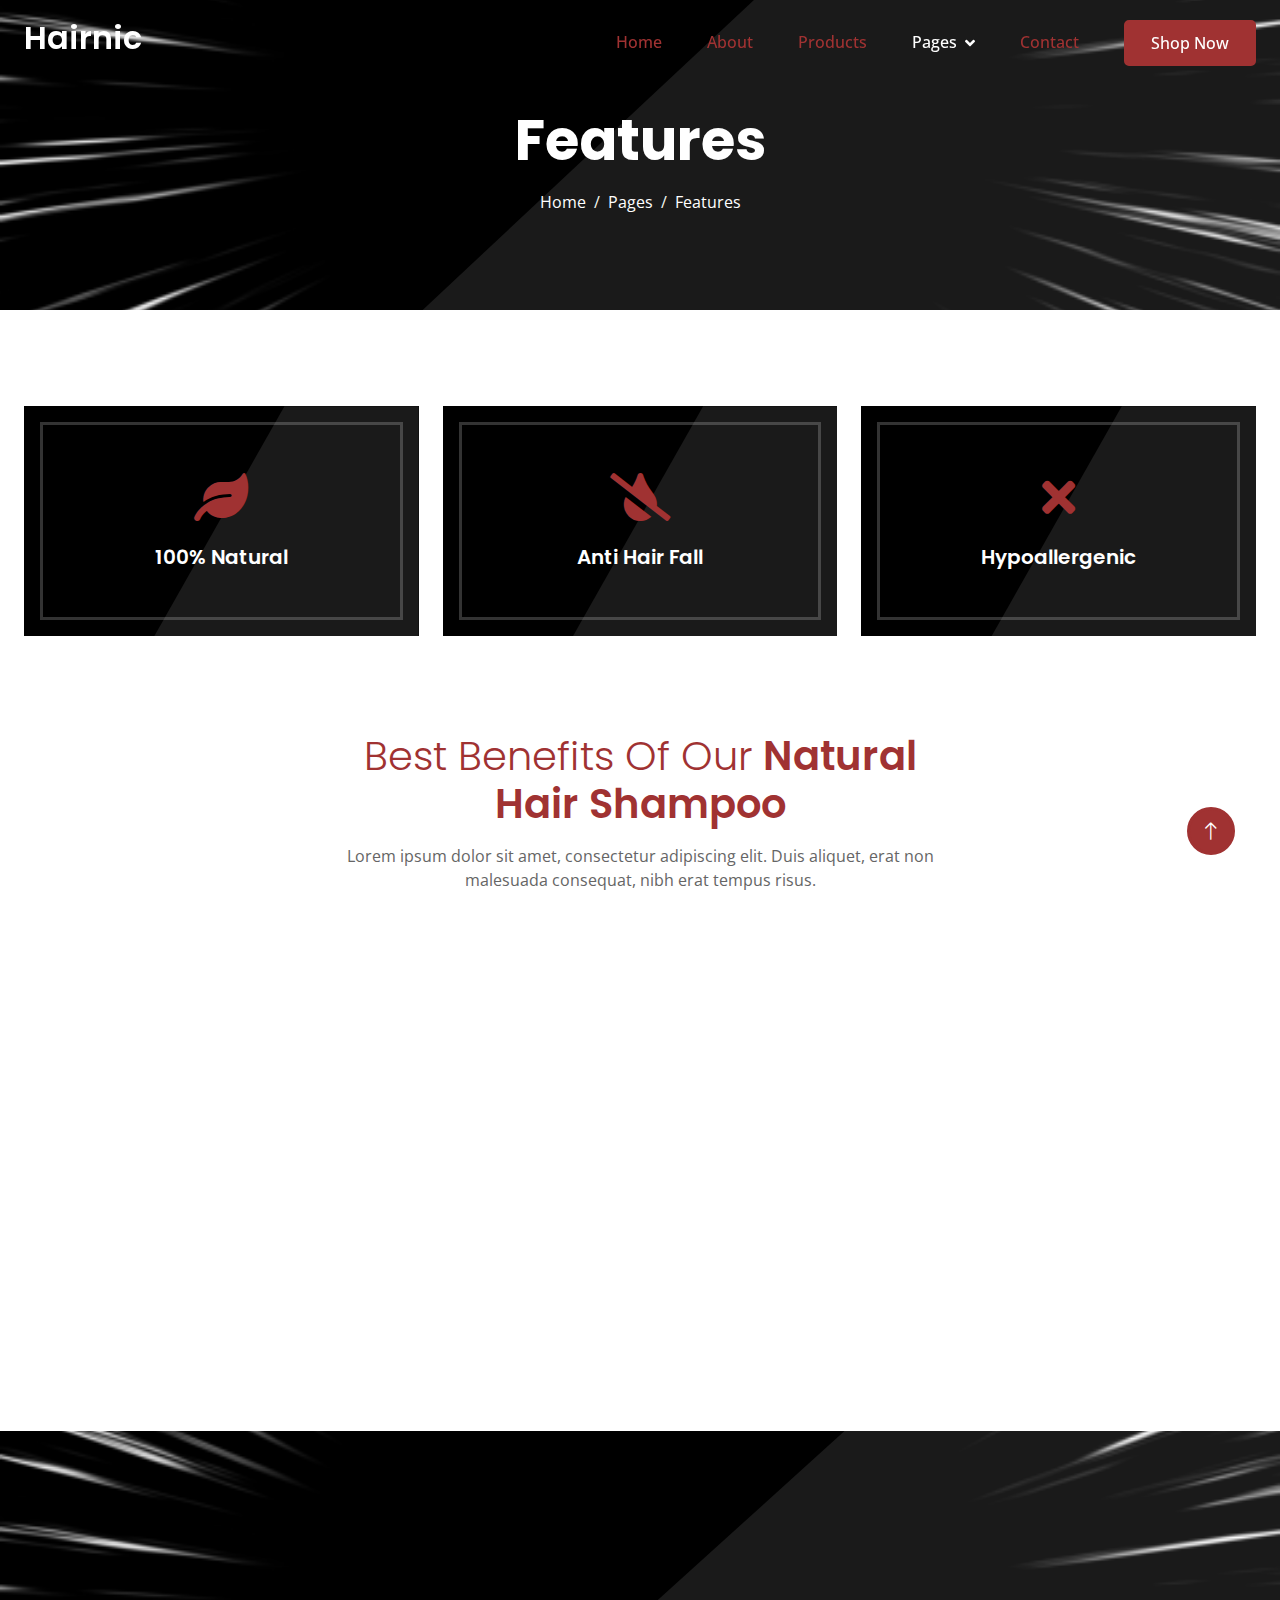
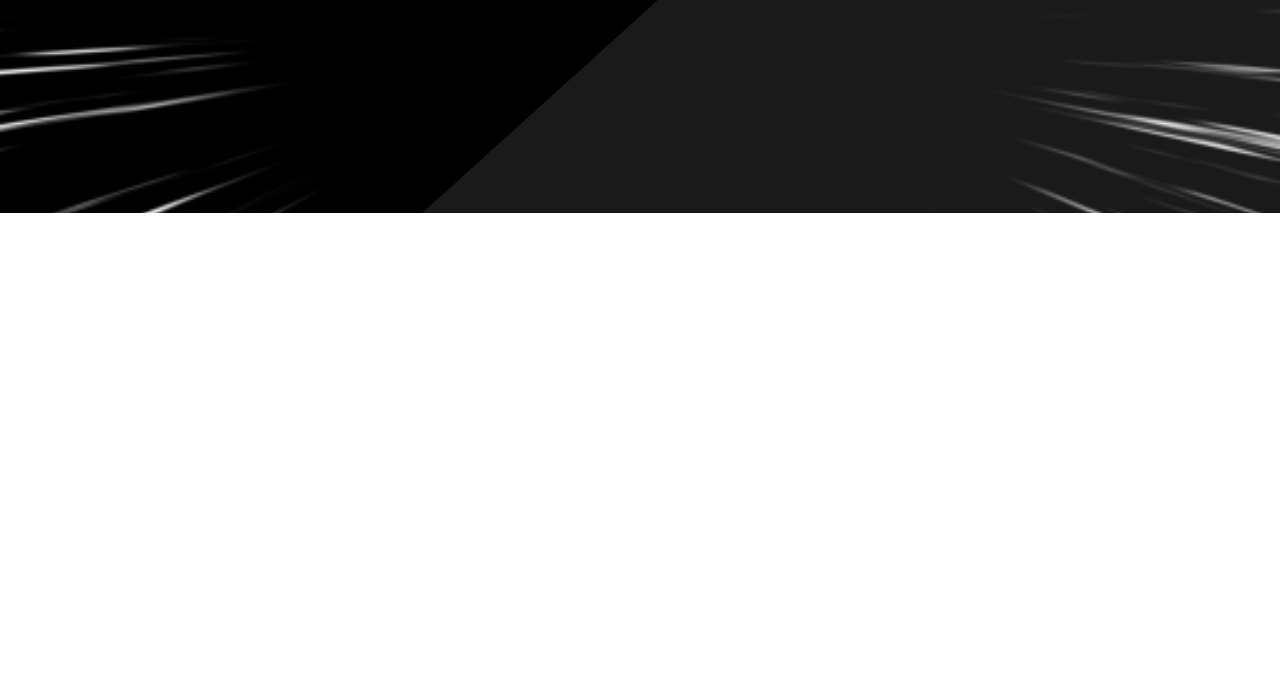
<file: feature.html>
<!DOCTYPE html>
<html lang="en">

<head>
    <meta charset="utf-8">
    <title>Hairnic - Single Product Website Template</title>
    <meta content="width=device-width, initial-scale=1.0" name="viewport">
    <meta content="" name="keywords">
    <meta content="" name="description">

    <!-- Favicon -->
    <link href="img/favicon.ico" rel="icon">

    <!-- Google Web Fonts -->
    <link rel="preconnect" href="https://fonts.googleapis.com">
    <link rel="preconnect" href="https://fonts.gstatic.com" crossorigin>
    <link
        href="https://fonts.googleapis.com/css2?family=Open+Sans:wght@400;500&family=Poppins:wght@200;600;700&display=swap"
        rel="stylesheet">

    <!-- Icon Font Stylesheet -->
    <link href="https://cdnjs.cloudflare.com/ajax/libs/font-awesome/5.10.0/css/all.min.css" rel="stylesheet">
    <link href="https://cdn.jsdelivr.net/npm/bootstrap-icons@1.4.1/font/bootstrap-icons.css" rel="stylesheet">

    <!-- Libraries Stylesheet -->
    <link href="lib/animate/animate.min.css" rel="stylesheet">
    <link href="lib/owlcarousel/assets/owl.carousel.min.css" rel="stylesheet">

    <!-- Customized Bootstrap Stylesheet -->
    <link href="css/bootstrap.min.css" rel="stylesheet">

    <!-- Template Stylesheet -->
    <link href="css/style.css" rel="stylesheet">
</head>

<body>
    <!-- Spinner Start -->
    <div id="spinner"
        class="show bg-white position-fixed translate-middle w-100 vh-100 top-50 start-50 d-flex align-items-center justify-content-center">
        <div class="spinner-grow text-primary" style="width: 3rem; height: 3rem;" role="status">
            <span class="sr-only">Loading...</span>
        </div>
    </div>
    <!-- Spinner End -->


    <!-- Navbar Start -->
    <div class="container-fluid sticky-top">
        <div class="container">
            <nav class="navbar navbar-expand-lg navbar-light p-0">
                <a href="index.html" class="navbar-brand">
                    <h2 class="text-white">Hairnic</h2>
                </a>
                <button type="button" class="navbar-toggler ms-auto me-0" data-bs-toggle="collapse"
                    data-bs-target="#navbarCollapse">
                    <span class="navbar-toggler-icon"></span>
                </button>
                <div class="collapse navbar-collapse" id="navbarCollapse">
                    <div class="navbar-nav ms-auto">
                        <a href="index.html" class="nav-item nav-link">Home</a>
                        <a href="about.html" class="nav-item nav-link">About</a>
                        <a href="product.html" class="nav-item nav-link">Products</a>
                        <div class="nav-item dropdown">
                            <a href="#" class="nav-link dropdown-toggle active" data-bs-toggle="dropdown">Pages</a>
                            <div class="dropdown-menu bg-light mt-2">
                                <a href="feature.html" class="dropdown-item active">Features</a>
                                <a href="how-to-use.html" class="dropdown-item">How To Use</a>
                                <a href="testimonial.html" class="dropdown-item">Testimonial</a>
                                <a href="blog.html" class="dropdown-item">Blog Articles</a>
                                <a href="404.html" class="dropdown-item">404 Page</a>
                            </div>
                        </div>
                        <a href="contact.html" class="nav-item nav-link">Contact</a>
                    </div>
                    <a href="" class="btn btn-dark py-2 px-4 d-none d-lg-inline-block">Shop Now</a>
                </div>
            </nav>
        </div>
    </div>
    <!-- Navbar End -->


    <!-- Hero Start -->
    <div class="container-fluid bg-primary hero-header mb-5">
        <div class="container text-center">
            <h1 class="display-4 text-white mb-3 animated slideInDown">Features</h1>
            <nav aria-label="breadcrumb">
                <ol class="breadcrumb justify-content-center mb-0 animated slideInDown">
                    <li class="breadcrumb-item"><a class="text-white" href="#">Home</a></li>
                    <li class="breadcrumb-item"><a class="text-white" href="#">Pages</a></li>
                    <li class="breadcrumb-item text-white active" aria-current="page">Features</li>
                </ol>
            </nav>
        </div>
    </div>
    <!-- Hero End -->


    <!-- Feature Start -->
    <div class="container-fluid py-5">
        <div class="container">
            <div class="row g-4">
                <div class="col-lg-4 wow fadeIn" data-wow-delay="0.1s">
                    <div class="feature-item position-relative bg-primary text-center p-3">
                        <div class="border py-5 px-3">
                            <i class="fa fa-leaf fa-3x text-dark mb-4"></i>
                            <h5 class="text-white mb-0">100% Natural</h5>
                        </div>
                    </div>
                </div>
                <div class="col-lg-4 wow fadeIn" data-wow-delay="0.3s">
                    <div class="feature-item position-relative bg-primary text-center p-3">
                        <div class="border py-5 px-3">
                            <i class="fa fa-tint-slash fa-3x text-dark mb-4"></i>
                            <h5 class="text-white mb-0">Anti Hair Fall</h5>
                        </div>
                    </div>
                </div>
                <div class="col-lg-4 wow fadeIn" data-wow-delay="0.5s">
                    <div class="feature-item position-relative bg-primary text-center p-3">
                        <div class="border py-5 px-3">
                            <i class="fa fa-times fa-3x text-dark mb-4"></i>
                            <h5 class="text-white mb-0">Hypoallergenic</h5>
                        </div>
                    </div>
                </div>
            </div>
        </div>
    </div>
    <!-- Feature End -->


    <!-- Feature Start -->
    <div class="container-fluid py-5">
        <div class="container">
            <div class="mx-auto text-center wow fadeIn" data-wow-delay="0.1s" style="max-width: 600px;">
                <h1 class="text-primary mb-3"><span class="fw-light text-dark">Best Benefits Of Our</span> Natural Hair
                    Shampoo</h1>
                <p class="mb-5">Lorem ipsum dolor sit amet, consectetur adipiscing elit. Duis aliquet, erat non malesuada consequat, nibh erat tempus risus.</p>
            </div>
            <div class="row g-4 align-items-center">
                <div class="col-lg-4 wow fadeIn" data-wow-delay="0.3s">
                    <div class="row g-5">
                        <div class="col-12 d-flex">
                            <div class="btn-square rounded-circle border flex-shrink-0"
                                style="width: 80px; height: 80px;">
                                <i class="fa fa-check fa-2x text-primary"></i>
                            </div>
                            <div class="ps-3">
                                <h5>Natural & Organic</h5>
                                <hr class="w-25 bg-primary my-2">
                                <span>Lorem ipsum dolor sit amet adipiscing elit aliquet.</span>
                            </div>
                        </div>
                        <div class="col-12 d-flex">
                            <div class="btn-square rounded-circle border flex-shrink-0"
                                style="width: 80px; height: 80px;">
                                <i class="fa fa-check fa-2x text-primary"></i>
                            </div>
                            <div class="ps-3">
                                <h5>Anti Hair Fall</h5>
                                <hr class="w-25 bg-primary my-2">
                                <span>Lorem ipsum dolor sit amet adipiscing elit aliquet.</span>
                            </div>
                        </div>
                        <div class="col-12 d-flex">
                            <div class="btn-square rounded-circle border flex-shrink-0"
                                style="width: 80px; height: 80px;">
                                <i class="fa fa-check fa-2x text-primary"></i>
                            </div>
                            <div class="ps-3">
                                <h5>Anti-dandruff</h5>
                                <hr class="w-25 bg-primary my-2">
                                <span>Lorem ipsum dolor sit amet adipiscing elit aliquet.</span>
                            </div>
                        </div>
                    </div>
                </div>
                <div class="col-lg-4 wow fadeIn" data-wow-delay="0.1s">
                    <img class="img-fluid animated pulse infinite" src="img/shampoo.png">
                </div>
                <div class="col-lg-4 wow fadeIn" data-wow-delay="0.5s">
                    <div class="row g-5">
                        <div class="col-12 d-flex">
                            <div class="btn-square rounded-circle border flex-shrink-0"
                                style="width: 80px; height: 80px;">
                                <i class="fa fa-check fa-2x text-primary"></i>
                            </div>
                            <div class="ps-3">
                                <h5>No Internal Side Effect</h5>
                                <hr class="w-25 bg-primary my-2">
                                <span>Lorem ipsum dolor sit amet adipiscing elit aliquet.</span>
                            </div>
                        </div>
                        <div class="col-12 d-flex">
                            <div class="btn-square rounded-circle border flex-shrink-0"
                                style="width: 80px; height: 80px;">
                                <i class="fa fa-check fa-2x text-primary"></i>
                            </div>
                            <div class="ps-3">
                                <h5>No Skin Irritation</h5>
                                <hr class="w-25 bg-primary my-2">
                                <span>Lorem ipsum dolor sit amet adipiscing elit aliquet.</span>
                            </div>
                        </div>
                        <div class="col-12 d-flex">
                            <div class="btn-square rounded-circle border flex-shrink-0"
                                style="width: 80px; height: 80px;">
                                <i class="fa fa-check fa-2x text-primary"></i>
                            </div>
                            <div class="ps-3">
                                <h5>No Artificial Smell</h5>
                                <hr class="w-25 bg-primary my-2">
                                <span>Lorem ipsum dolor sit amet adipiscing elit aliquet.</span>
                            </div>
                        </div>
                    </div>
                </div>
            </div>
        </div>
    </div>
    <!-- Feature End -->


    <!-- Newsletter Start -->
    <div class="container-fluid newsletter bg-primary py-5 my-5">
        <div class="container py-5">
            <div class="mx-auto text-center wow fadeIn" data-wow-delay="0.1s" style="max-width: 600px;">
                <h1 class="text-white mb-3"><span class="fw-light text-dark">Let's Subscribe</span> The Newsletter</h1>
                <p class="text-white mb-4">Subscribe now to get 30% discount on any of our products</p>
            </div>
            <div class="row justify-content-center">
                <div class="col-md-7 wow fadeIn" data-wow-delay="0.5s">
                    <div class="position-relative w-100 mt-3 mb-2">
                        <input class="form-control w-100 py-4 ps-4 pe-5" type="text" placeholder="Enter Your Email"
                            style="height: 48px;">
                        <button type="button" class="btn shadow-none position-absolute top-0 end-0 mt-1 me-2"><i
                                class="fa fa-paper-plane text-white fs-4"></i></button>
                    </div>
                </div>
            </div>
        </div>
    </div>
    <!-- Newsletter End -->


    <!-- Footer Start -->
    <div class="container-fluid bg-white footer">
        <div class="container py-5">
            <div class="row g-5">
                <div class="col-md-6 col-lg-3 wow fadeIn" data-wow-delay="0.1s">
                    <a href="index.html" class="d-inline-block mb-3">
                        <h1 class="text-primary">Hairnic</h1>
                    </a>
                    <p class="mb-0">Lorem ipsum dolor sit amet, consectetur adipiscing elit. Duis aliquet, erat non
                        malesuada consequat, nibh erat tempus risus, vitae porttitor purus nisl vitae purus.</p>
                </div>
                <div class="col-md-6 col-lg-3 wow fadeIn" data-wow-delay="0.3s">
                    <h5 class="mb-4">Get In Touch</h5>
                    <p><i class="fa fa-map-marker-alt me-3"></i>123 Street, New York, USA</p>
                    <p><i class="fa fa-phone-alt me-3"></i>+012 345 67890</p>
                    <p><i class="fa fa-envelope me-3"></i>info@example.com</p>
                    <div class="d-flex pt-2">
                        <a class="btn btn-square btn-outline-primary me-1" href=""><i class="fab fa-twitter"></i></a>
                        <a class="btn btn-square btn-outline-primary me-1" href=""><i class="fab fa-facebook-f"></i></a>
                        <a class="btn btn-square btn-outline-primary me-1" href=""><i class="fab fa-instagram"></i></a>
                        <a class="btn btn-square btn-outline-primary me-1" href=""><i
                                class="fab fa-linkedin-in"></i></a>
                    </div>
                </div>
                <div class="col-md-6 col-lg-3 wow fadeIn" data-wow-delay="0.5s">
                    <h5 class="mb-4">Our Products</h5>
                    <a class="btn btn-link" href="">Hair Shining Shampoo</a>
                    <a class="btn btn-link" href="">Anti-dandruff Shampoo</a>
                    <a class="btn btn-link" href="">Anti Hair Fall Shampoo</a>
                    <a class="btn btn-link" href="">Hair Growing Shampoo</a>
                    <a class="btn btn-link" href="">Anti smell Shampoo</a>
                </div>
                <div class="col-md-6 col-lg-3 wow fadeIn" data-wow-delay="0.7s">
                    <h5 class="mb-4">Popular Link</h5>
                    <a class="btn btn-link" href="">About Us</a>
                    <a class="btn btn-link" href="">Contact Us</a>
                    <a class="btn btn-link" href="">Privacy Policy</a>
                    <a class="btn btn-link" href="">Terms & Condition</a>
                    <a class="btn btn-link" href="">Career</a>
                </div>
            </div>
        </div>
        <div class="container wow fadeIn" data-wow-delay="0.1s">
            <div class="copyright">
                <div class="row">
                    <div class="col-md-6 text-center text-md-start mb-3 mb-md-0">
                        &copy; <a class="border-bottom" href="#">Your Site Name</a>, All Right Reserved.

                        <!--/*** This template is free as long as you keep the footer author’s credit link/attribution link/backlink. If you'd like to use the template without the footer author’s credit link/attribution link/backlink, you can purchase the Credit Removal License from "https://htmlcodex.com/credit-removal". Thank you for your support. ***/-->
                        Designed By <a class="border-bottom" href="https://htmlcodex.com">HTML Codex</a>
                    </div>
                    <div class="col-md-6 text-center text-md-end">
                        <div class="footer-menu">
                            <a href="">Home</a>
                            <a href="">Cookies</a>
                            <a href="">Help</a>
                            <a href="">FAQs</a>
                        </div>
                    </div>
                </div>
            </div>
        </div>
    </div>
    <!-- Footer End -->


    <!-- Back to Top -->
    <a href="#" class="btn btn-lg btn-primary btn-lg-square back-to-top"><i class="bi bi-arrow-up"></i></a>


    <!-- JavaScript Libraries -->
    <script src="https://ajax.googleapis.com/ajax/libs/jquery/3.6.1/jquery.min.js"></script>
    <script src="https://cdn.jsdelivr.net/npm/bootstrap@5.0.0/dist/js/bootstrap.bundle.min.js"></script>
    <script src="lib/wow/wow.min.js"></script>
    <script src="lib/easing/easing.min.js"></script>
    <script src="lib/waypoints/waypoints.min.js"></script>
    <script src="lib/owlcarousel/owl.carousel.min.js"></script>

    <!-- Template Javascript -->
    <script src="js/main.js"></script>
</body>

</html>
</file>
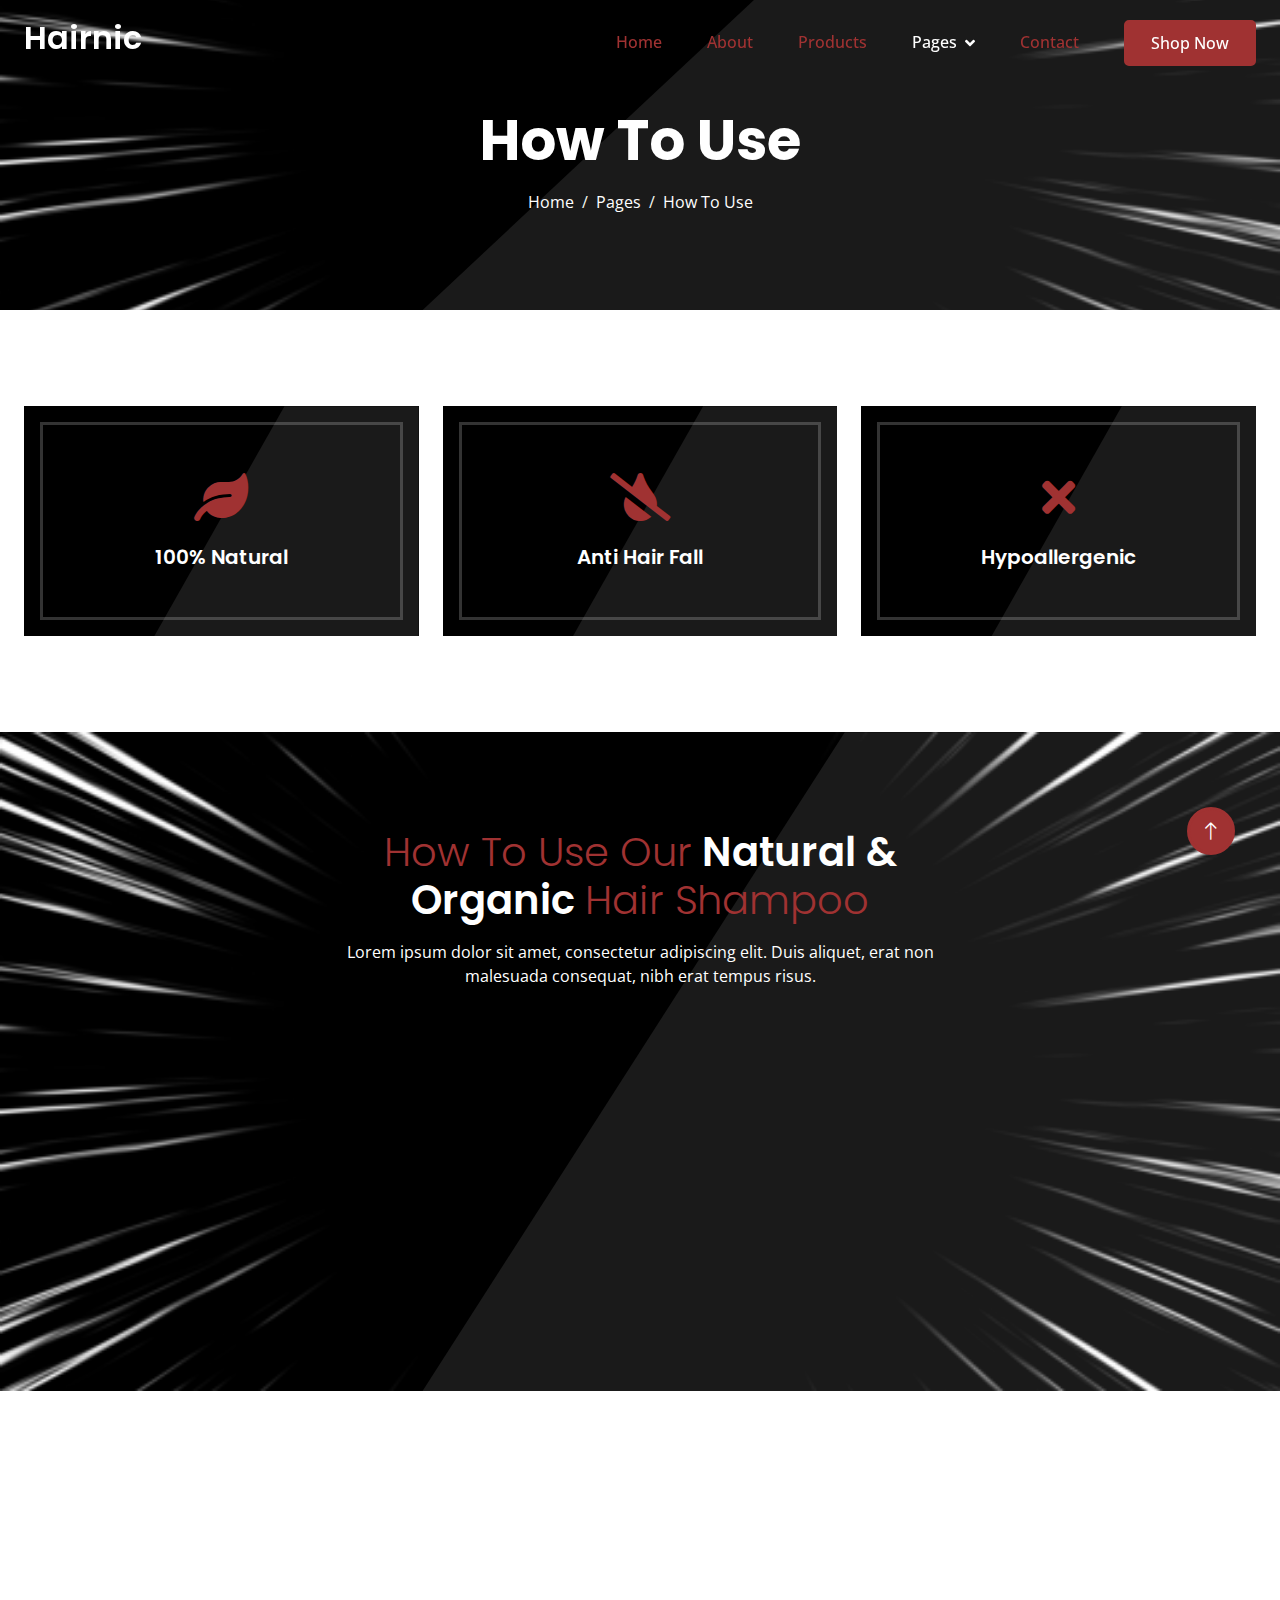
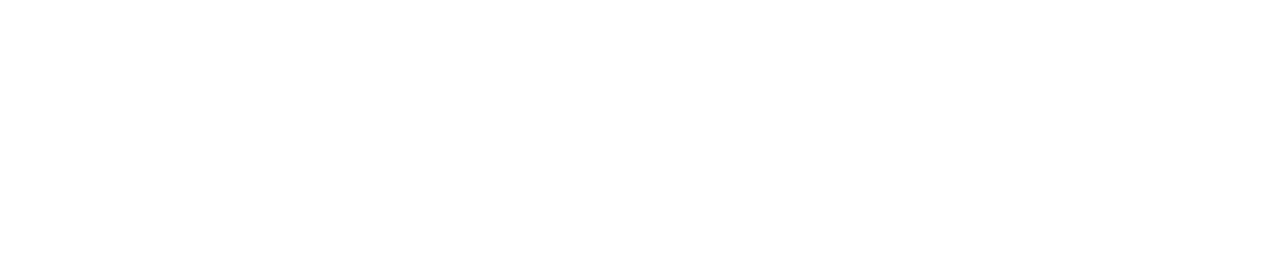
<file: how-to-use.html>
<!DOCTYPE html>
<html lang="en">

<head>
    <meta charset="utf-8">
    <title>Hairnic - Single Product Website Template</title>
    <meta content="width=device-width, initial-scale=1.0" name="viewport">
    <meta content="" name="keywords">
    <meta content="" name="description">

    <!-- Favicon -->
    <link href="img/favicon.ico" rel="icon">

    <!-- Google Web Fonts -->
    <link rel="preconnect" href="https://fonts.googleapis.com">
    <link rel="preconnect" href="https://fonts.gstatic.com" crossorigin>
    <link
        href="https://fonts.googleapis.com/css2?family=Open+Sans:wght@400;500&family=Poppins:wght@200;600;700&display=swap"
        rel="stylesheet">

    <!-- Icon Font Stylesheet -->
    <link href="https://cdnjs.cloudflare.com/ajax/libs/font-awesome/5.10.0/css/all.min.css" rel="stylesheet">
    <link href="https://cdn.jsdelivr.net/npm/bootstrap-icons@1.4.1/font/bootstrap-icons.css" rel="stylesheet">

    <!-- Libraries Stylesheet -->
    <link href="lib/animate/animate.min.css" rel="stylesheet">
    <link href="lib/owlcarousel/assets/owl.carousel.min.css" rel="stylesheet">

    <!-- Customized Bootstrap Stylesheet -->
    <link href="css/bootstrap.min.css" rel="stylesheet">

    <!-- Template Stylesheet -->
    <link href="css/style.css" rel="stylesheet">
</head>

<body>
    <!-- Spinner Start -->
    <div id="spinner"
        class="show bg-white position-fixed translate-middle w-100 vh-100 top-50 start-50 d-flex align-items-center justify-content-center">
        <div class="spinner-grow text-primary" style="width: 3rem; height: 3rem;" role="status">
            <span class="sr-only">Loading...</span>
        </div>
    </div>
    <!-- Spinner End -->


    <!-- Navbar Start -->
    <div class="container-fluid sticky-top">
        <div class="container">
            <nav class="navbar navbar-expand-lg navbar-light p-0">
                <a href="index.html" class="navbar-brand">
                    <h2 class="text-white">Hairnic</h2>
                </a>
                <button type="button" class="navbar-toggler ms-auto me-0" data-bs-toggle="collapse"
                    data-bs-target="#navbarCollapse">
                    <span class="navbar-toggler-icon"></span>
                </button>
                <div class="collapse navbar-collapse" id="navbarCollapse">
                    <div class="navbar-nav ms-auto">
                        <a href="index.html" class="nav-item nav-link">Home</a>
                        <a href="about.html" class="nav-item nav-link">About</a>
                        <a href="product.html" class="nav-item nav-link">Products</a>
                        <div class="nav-item dropdown">
                            <a href="#" class="nav-link dropdown-toggle active" data-bs-toggle="dropdown">Pages</a>
                            <div class="dropdown-menu bg-light mt-2">
                                <a href="feature.html" class="dropdown-item">Features</a>
                                <a href="how-to-use.html" class="dropdown-item active">How To Use</a>
                                <a href="testimonial.html" class="dropdown-item">Testimonial</a>
                                <a href="blog.html" class="dropdown-item">Blog Articles</a>
                                <a href="404.html" class="dropdown-item">404 Page</a>
                            </div>
                        </div>
                        <a href="contact.html" class="nav-item nav-link">Contact</a>
                    </div>
                    <a href="" class="btn btn-dark py-2 px-4 d-none d-lg-inline-block">Shop Now</a>
                </div>
            </nav>
        </div>
    </div>
    <!-- Navbar End -->


    <!-- Hero Start -->
    <div class="container-fluid bg-primary hero-header mb-5">
        <div class="container text-center">
            <h1 class="display-4 text-white mb-3 animated slideInDown">How To Use</h1>
            <nav aria-label="breadcrumb">
                <ol class="breadcrumb justify-content-center mb-0 animated slideInDown">
                    <li class="breadcrumb-item"><a class="text-white" href="#">Home</a></li>
                    <li class="breadcrumb-item"><a class="text-white" href="#">Pages</a></li>
                    <li class="breadcrumb-item text-white active" aria-current="page">How To Use</li>
                </ol>
            </nav>
        </div>
    </div>
    <!-- Hero End -->


    <!-- Feature Start -->
    <div class="container-fluid py-5">
        <div class="container">
            <div class="row g-4">
                <div class="col-lg-4 wow fadeIn" data-wow-delay="0.1s">
                    <div class="feature-item position-relative bg-primary text-center p-3">
                        <div class="border py-5 px-3">
                            <i class="fa fa-leaf fa-3x text-dark mb-4"></i>
                            <h5 class="text-white mb-0">100% Natural</h5>
                        </div>
                    </div>
                </div>
                <div class="col-lg-4 wow fadeIn" data-wow-delay="0.3s">
                    <div class="feature-item position-relative bg-primary text-center p-3">
                        <div class="border py-5 px-3">
                            <i class="fa fa-tint-slash fa-3x text-dark mb-4"></i>
                            <h5 class="text-white mb-0">Anti Hair Fall</h5>
                        </div>
                    </div>
                </div>
                <div class="col-lg-4 wow fadeIn" data-wow-delay="0.5s">
                    <div class="feature-item position-relative bg-primary text-center p-3">
                        <div class="border py-5 px-3">
                            <i class="fa fa-times fa-3x text-dark mb-4"></i>
                            <h5 class="text-white mb-0">Hypoallergenic</h5>
                        </div>
                    </div>
                </div>
            </div>
        </div>
    </div>
    <!-- Feature End -->


    <!-- How To Use Start -->
    <div class="container-fluid how-to-use bg-primary my-5 py-5">
        <div class="container text-white py-5">
            <div class="mx-auto text-center wow fadeIn" data-wow-delay="0.1s" style="max-width: 600px;">
                <h1 class="text-white mb-3"><span class="fw-light text-dark">How To Use Our</span> Natural & Organic
                    <span class="fw-light text-dark">Hair Shampoo</span></h1>
                <p class="mb-5">Lorem ipsum dolor sit amet, consectetur adipiscing elit. Duis aliquet, erat non malesuada consequat, nibh erat tempus risus.</p>
            </div>
            <div class="row g-5">
                <div class="col-lg-4 text-center wow fadeIn" data-wow-delay="0.1s">
                    <div class="btn-square rounded-circle border mx-auto mb-4" style="width: 120px; height: 120px;">
                        <i class="fa fa-home fa-3x text-dark"></i>
                    </div>
                    <h5 class="text-white">Wash Hair With Water</h5>
                    <hr class="w-25 bg-light my-2 mx-auto">
                    <span>Lorem ipsum dolor sit amet, consectetur adipiscing elit. Duis aliquet, erat non malesuada consequat.</span>
                </div>
                <div class="col-lg-4 text-center wow fadeIn" data-wow-delay="0.3s">
                    <div class="btn-square rounded-circle border mx-auto mb-4" style="width: 120px; height: 120px;">
                        <i class="fa fa-home fa-3x text-dark"></i>
                    </div>
                    <h5 class="text-white">Apply Shampoo On Hair</h5>
                    <hr class="w-25 bg-light my-2 mx-auto">
                    <span>Lorem ipsum dolor sit amet, consectetur adipiscing elit. Duis aliquet, erat non malesuada consequat.</span>
                </div>
                <div class="col-lg-4 text-center wow fadeIn" data-wow-delay="0.5s">
                    <div class="btn-square rounded-circle border mx-auto mb-4" style="width: 120px; height: 120px;">
                        <i class="fa fa-home fa-3x text-dark"></i>
                    </div>
                    <h5 class="text-white">Wait 5 Mins And Wash</h5>
                    <hr class="w-25 bg-light my-2 mx-auto">
                    <span>Lorem ipsum dolor sit amet, consectetur adipiscing elit. Duis aliquet, erat non malesuada consequat.</span>
                </div>
            </div>
        </div>
    </div>
    <!-- How To Use End -->


    <!-- Footer Start -->
    <div class="container-fluid bg-white footer">
        <div class="container py-5">
            <div class="row g-5">
                <div class="col-md-6 col-lg-3 wow fadeIn" data-wow-delay="0.1s">
                    <a href="index.html" class="d-inline-block mb-3">
                        <h1 class="text-primary">Hairnic</h1>
                    </a>
                    <p class="mb-0">Lorem ipsum dolor sit amet, consectetur adipiscing elit. Duis aliquet, erat non
                        malesuada consequat, nibh erat tempus risus, vitae porttitor purus nisl vitae purus.</p>
                </div>
                <div class="col-md-6 col-lg-3 wow fadeIn" data-wow-delay="0.3s">
                    <h5 class="mb-4">Get In Touch</h5>
                    <p><i class="fa fa-map-marker-alt me-3"></i>123 Street, New York, USA</p>
                    <p><i class="fa fa-phone-alt me-3"></i>+012 345 67890</p>
                    <p><i class="fa fa-envelope me-3"></i>info@example.com</p>
                    <div class="d-flex pt-2">
                        <a class="btn btn-square btn-outline-primary me-1" href=""><i class="fab fa-twitter"></i></a>
                        <a class="btn btn-square btn-outline-primary me-1" href=""><i class="fab fa-facebook-f"></i></a>
                        <a class="btn btn-square btn-outline-primary me-1" href=""><i class="fab fa-instagram"></i></a>
                        <a class="btn btn-square btn-outline-primary me-1" href=""><i
                                class="fab fa-linkedin-in"></i></a>
                    </div>
                </div>
                <div class="col-md-6 col-lg-3 wow fadeIn" data-wow-delay="0.5s">
                    <h5 class="mb-4">Our Products</h5>
                    <a class="btn btn-link" href="">Hair Shining Shampoo</a>
                    <a class="btn btn-link" href="">Anti-dandruff Shampoo</a>
                    <a class="btn btn-link" href="">Anti Hair Fall Shampoo</a>
                    <a class="btn btn-link" href="">Hair Growing Shampoo</a>
                    <a class="btn btn-link" href="">Anti smell Shampoo</a>
                </div>
                <div class="col-md-6 col-lg-3 wow fadeIn" data-wow-delay="0.7s">
                    <h5 class="mb-4">Popular Link</h5>
                    <a class="btn btn-link" href="">About Us</a>
                    <a class="btn btn-link" href="">Contact Us</a>
                    <a class="btn btn-link" href="">Privacy Policy</a>
                    <a class="btn btn-link" href="">Terms & Condition</a>
                    <a class="btn btn-link" href="">Career</a>
                </div>
            </div>
        </div>
        <div class="container wow fadeIn" data-wow-delay="0.1s">
            <div class="copyright">
                <div class="row">
                    <div class="col-md-6 text-center text-md-start mb-3 mb-md-0">
                        &copy; <a class="border-bottom" href="#">Your Site Name</a>, All Right Reserved.

                        <!--/*** This template is free as long as you keep the footer author’s credit link/attribution link/backlink. If you'd like to use the template without the footer author’s credit link/attribution link/backlink, you can purchase the Credit Removal License from "https://htmlcodex.com/credit-removal". Thank you for your support. ***/-->
                        Designed By <a class="border-bottom" href="https://htmlcodex.com">HTML Codex</a>
                    </div>
                    <div class="col-md-6 text-center text-md-end">
                        <div class="footer-menu">
                            <a href="">Home</a>
                            <a href="">Cookies</a>
                            <a href="">Help</a>
                            <a href="">FAQs</a>
                        </div>
                    </div>
                </div>
            </div>
        </div>
    </div>
    <!-- Footer End -->


    <!-- Back to Top -->
    <a href="#" class="btn btn-lg btn-primary btn-lg-square back-to-top"><i class="bi bi-arrow-up"></i></a>


    <!-- JavaScript Libraries -->
    <script src="https://ajax.googleapis.com/ajax/libs/jquery/3.6.1/jquery.min.js"></script>
    <script src="https://cdn.jsdelivr.net/npm/bootstrap@5.0.0/dist/js/bootstrap.bundle.min.js"></script>
    <script src="lib/wow/wow.min.js"></script>
    <script src="lib/easing/easing.min.js"></script>
    <script src="lib/waypoints/waypoints.min.js"></script>
    <script src="lib/owlcarousel/owl.carousel.min.js"></script>

    <!-- Template Javascript -->
    <script src="js/main.js"></script>
</body>

</html>
</file>
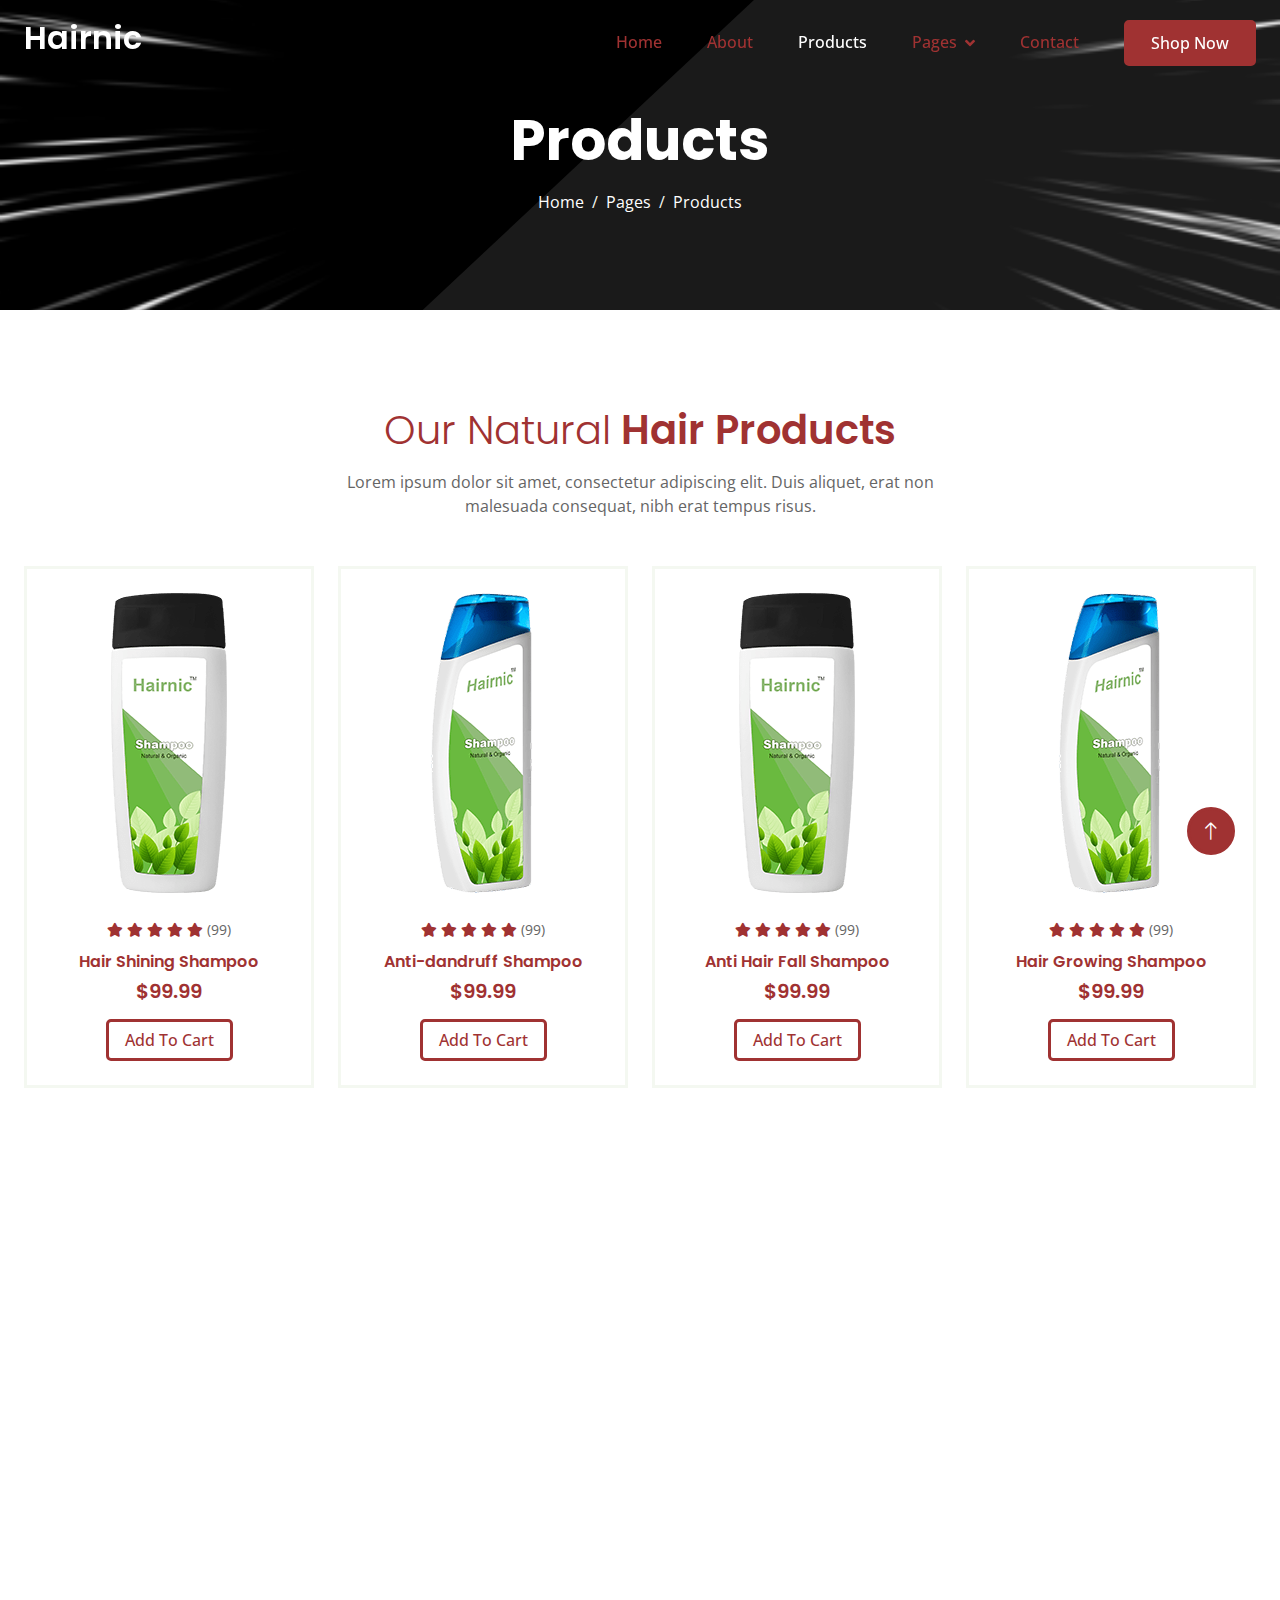
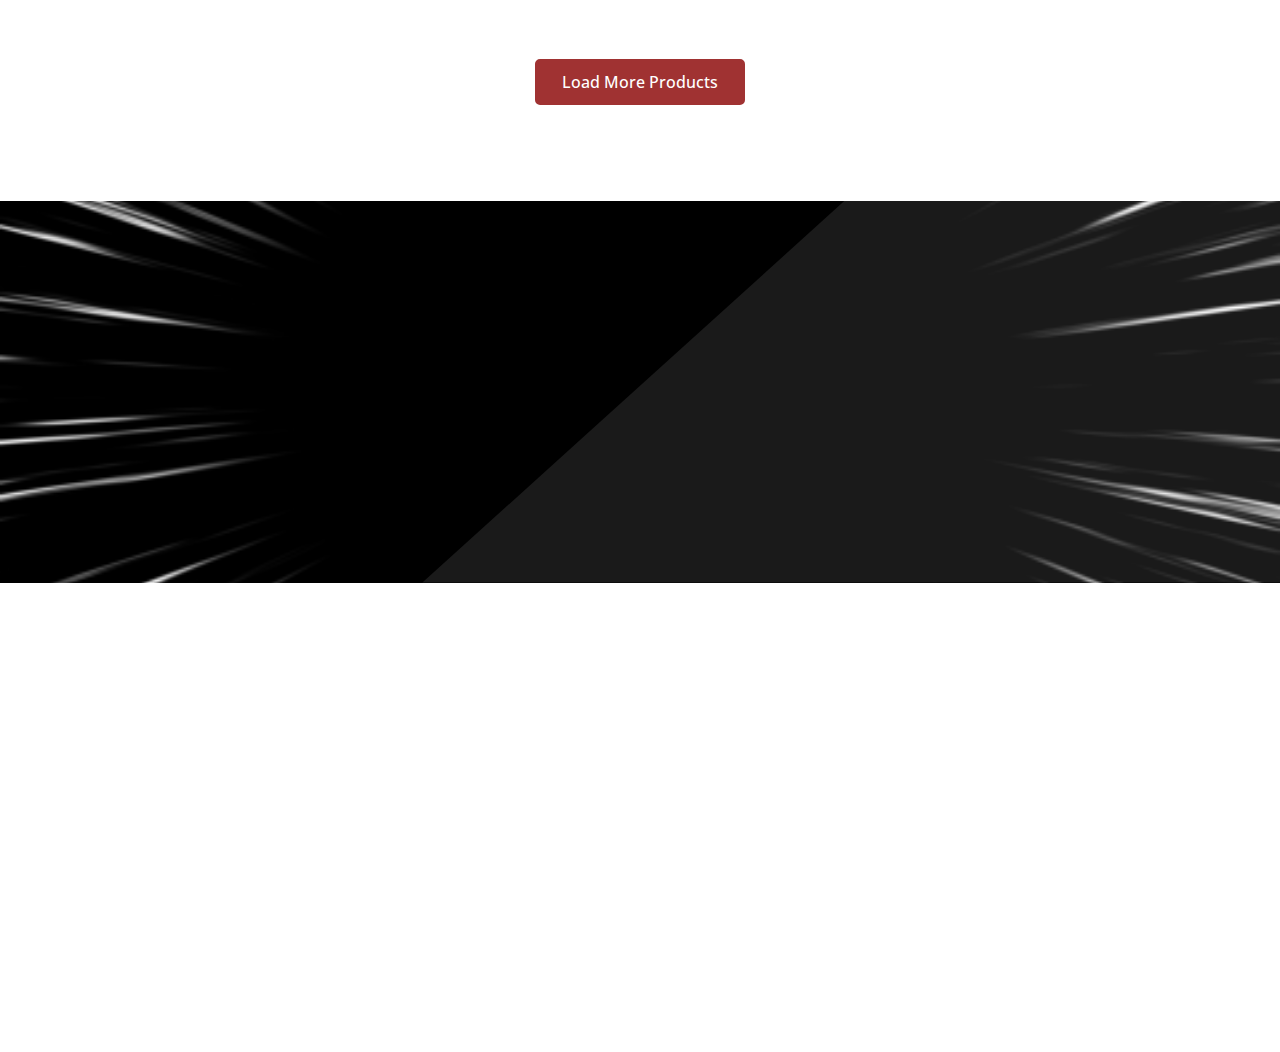
<file: product.html>
<!DOCTYPE html>
<html lang="en">

<head>
    <meta charset="utf-8">
    <title>Hairnic - Single Product Website Template</title>
    <meta content="width=device-width, initial-scale=1.0" name="viewport">
    <meta content="" name="keywords">
    <meta content="" name="description">

    <!-- Favicon -->
    <link href="img/favicon.ico" rel="icon">

    <!-- Google Web Fonts -->
    <link rel="preconnect" href="https://fonts.googleapis.com">
    <link rel="preconnect" href="https://fonts.gstatic.com" crossorigin>
    <link
        href="https://fonts.googleapis.com/css2?family=Open+Sans:wght@400;500&family=Poppins:wght@200;600;700&display=swap"
        rel="stylesheet">

    <!-- Icon Font Stylesheet -->
    <link href="https://cdnjs.cloudflare.com/ajax/libs/font-awesome/5.10.0/css/all.min.css" rel="stylesheet">
    <link href="https://cdn.jsdelivr.net/npm/bootstrap-icons@1.4.1/font/bootstrap-icons.css" rel="stylesheet">

    <!-- Libraries Stylesheet -->
    <link href="lib/animate/animate.min.css" rel="stylesheet">
    <link href="lib/owlcarousel/assets/owl.carousel.min.css" rel="stylesheet">

    <!-- Customized Bootstrap Stylesheet -->
    <link href="css/bootstrap.min.css" rel="stylesheet">

    <!-- Template Stylesheet -->
    <link href="css/style.css" rel="stylesheet">
</head>

<body>
    <!-- Spinner Start -->
    <div id="spinner"
        class="show bg-white position-fixed translate-middle w-100 vh-100 top-50 start-50 d-flex align-items-center justify-content-center">
        <div class="spinner-grow text-primary" style="width: 3rem; height: 3rem;" role="status">
            <span class="sr-only">Loading...</span>
        </div>
    </div>
    <!-- Spinner End -->


    <!-- Navbar Start -->
    <div class="container-fluid sticky-top">
        <div class="container">
            <nav class="navbar navbar-expand-lg navbar-light p-0">
                <a href="index.html" class="navbar-brand">
                    <h2 class="text-white">Hairnic</h2>
                </a>
                <button type="button" class="navbar-toggler ms-auto me-0" data-bs-toggle="collapse"
                    data-bs-target="#navbarCollapse">
                    <span class="navbar-toggler-icon"></span>
                </button>
                <div class="collapse navbar-collapse" id="navbarCollapse">
                    <div class="navbar-nav ms-auto">
                        <a href="index.html" class="nav-item nav-link">Home</a>
                        <a href="about.html" class="nav-item nav-link">About</a>
                        <a href="product.html" class="nav-item nav-link active">Products</a>
                        <div class="nav-item dropdown">
                            <a href="#" class="nav-link dropdown-toggle" data-bs-toggle="dropdown">Pages</a>
                            <div class="dropdown-menu bg-light mt-2">
                                <a href="feature.html" class="dropdown-item">Features</a>
                                <a href="how-to-use.html" class="dropdown-item">How To Use</a>
                                <a href="testimonial.html" class="dropdown-item">Testimonial</a>
                                <a href="blog.html" class="dropdown-item">Blog Articles</a>
                                <a href="404.html" class="dropdown-item">404 Page</a>
                            </div>
                        </div>
                        <a href="contact.html" class="nav-item nav-link">Contact</a>
                    </div>
                    <a href="" class="btn btn-dark py-2 px-4 d-none d-lg-inline-block">Shop Now</a>
                </div>
            </nav>
        </div>
    </div>
    <!-- Navbar End -->


    <!-- Hero Start -->
    <div class="container-fluid bg-primary hero-header mb-5">
        <div class="container text-center">
            <h1 class="display-4 text-white mb-3 animated slideInDown">Products</h1>
            <nav aria-label="breadcrumb">
                <ol class="breadcrumb justify-content-center mb-0 animated slideInDown">
                    <li class="breadcrumb-item"><a class="text-white" href="#">Home</a></li>
                    <li class="breadcrumb-item"><a class="text-white" href="#">Pages</a></li>
                    <li class="breadcrumb-item text-white active" aria-current="page">Products</li>
                </ol>
            </nav>
        </div>
    </div>
    <!-- Hero End -->


    <!-- Product Start -->
    <div class="container-fluid py-5">
        <div class="container">
            <div class="mx-auto text-center wow fadeIn" data-wow-delay="0.1s" style="max-width: 600px;">
                <h1 class="text-primary mb-3"><span class="fw-light text-dark">Our Natural</span> Hair Products</h1>
                <p class="mb-5">Lorem ipsum dolor sit amet, consectetur adipiscing elit. Duis aliquet, erat non malesuada consequat, nibh erat tempus risus.</p>
            </div>
            <div class="row g-4">
                <div class="col-md-6 col-lg-3 wow fadeIn" data-wow-delay="0.1s">
                    <div class="product-item text-center border h-100 p-4">
                        <img class="img-fluid mb-4" src="img/product-1.png" alt="">
                        <div class="mb-2">
                            <small class="fa fa-star text-primary"></small>
                            <small class="fa fa-star text-primary"></small>
                            <small class="fa fa-star text-primary"></small>
                            <small class="fa fa-star text-primary"></small>
                            <small class="fa fa-star text-primary"></small>
                            <small>(99)</small>
                        </div>
                        <a href="" class="h6 d-inline-block mb-2">Hair Shining Shampoo</a>
                        <h5 class="text-primary mb-3">$99.99</h5>
                        <a href="" class="btn btn-outline-primary px-3">Add To Cart</a>
                    </div>
                </div>
                <div class="col-md-6 col-lg-3 wow fadeIn" data-wow-delay="0.3s">
                    <div class="product-item text-center border h-100 p-4">
                        <img class="img-fluid mb-4" src="img/product-2.png" alt="">
                        <div class="mb-2">
                            <small class="fa fa-star text-primary"></small>
                            <small class="fa fa-star text-primary"></small>
                            <small class="fa fa-star text-primary"></small>
                            <small class="fa fa-star text-primary"></small>
                            <small class="fa fa-star text-primary"></small>
                            <small>(99)</small>
                        </div>
                        <a href="" class="h6 d-inline-block mb-2">Anti-dandruff Shampoo</a>
                        <h5 class="text-primary mb-3">$99.99</h5>
                        <a href="" class="btn btn-outline-primary px-3">Add To Cart</a>
                    </div>
                </div>
                <div class="col-md-6 col-lg-3 wow fadeIn" data-wow-delay="0.5s">
                    <div class="product-item text-center border h-100 p-4">
                        <img class="img-fluid mb-4" src="img/product-1.png" alt="">
                        <div class="mb-2">
                            <small class="fa fa-star text-primary"></small>
                            <small class="fa fa-star text-primary"></small>
                            <small class="fa fa-star text-primary"></small>
                            <small class="fa fa-star text-primary"></small>
                            <small class="fa fa-star text-primary"></small>
                            <small>(99)</small>
                        </div>
                        <a href="" class="h6 d-inline-block mb-2">Anti Hair Fall Shampoo</a>
                        <h5 class="text-primary mb-3">$99.99</h5>
                        <a href="" class="btn btn-outline-primary px-3">Add To Cart</a>
                    </div>
                </div>
                <div class="col-md-6 col-lg-3 wow fadeIn" data-wow-delay="0.7s">
                    <div class="product-item text-center border h-100 p-4">
                        <img class="img-fluid mb-4" src="img/product-2.png" alt="">
                        <div class="mb-2">
                            <small class="fa fa-star text-primary"></small>
                            <small class="fa fa-star text-primary"></small>
                            <small class="fa fa-star text-primary"></small>
                            <small class="fa fa-star text-primary"></small>
                            <small class="fa fa-star text-primary"></small>
                            <small>(99)</small>
                        </div>
                        <a href="" class="h6 d-inline-block mb-2">Hair Growing Shampoo</a>
                        <h5 class="text-primary mb-3">$99.99</h5>
                        <a href="" class="btn btn-outline-primary px-3">Add To Cart</a>
                    </div>
                </div>
                <div class="col-md-6 col-lg-3 wow fadeIn" data-wow-delay="0.1s">
                    <div class="product-item text-center border h-100 p-4">
                        <img class="img-fluid mb-4" src="img/product-1.png" alt="">
                        <div class="mb-2">
                            <small class="fa fa-star text-primary"></small>
                            <small class="fa fa-star text-primary"></small>
                            <small class="fa fa-star text-primary"></small>
                            <small class="fa fa-star text-primary"></small>
                            <small class="fa fa-star text-primary"></small>
                            <small>(99)</small>
                        </div>
                        <a href="" class="h6 d-inline-block mb-2">Hair Shining Shampoo</a>
                        <h5 class="text-primary mb-3">$99.99</h5>
                        <a href="" class="btn btn-outline-primary px-3">Add To Cart</a>
                    </div>
                </div>
                <div class="col-md-6 col-lg-3 wow fadeIn" data-wow-delay="0.3s">
                    <div class="product-item text-center border h-100 p-4">
                        <img class="img-fluid mb-4" src="img/product-2.png" alt="">
                        <div class="mb-2">
                            <small class="fa fa-star text-primary"></small>
                            <small class="fa fa-star text-primary"></small>
                            <small class="fa fa-star text-primary"></small>
                            <small class="fa fa-star text-primary"></small>
                            <small class="fa fa-star text-primary"></small>
                            <small>(99)</small>
                        </div>
                        <a href="" class="h6 d-inline-block mb-2">Anti-dandruff Shampoo</a>
                        <h5 class="text-primary mb-3">$99.99</h5>
                        <a href="" class="btn btn-outline-primary px-3">Add To Cart</a>
                    </div>
                </div>
                <div class="col-md-6 col-lg-3 wow fadeIn" data-wow-delay="0.5s">
                    <div class="product-item text-center border h-100 p-4">
                        <img class="img-fluid mb-4" src="img/product-1.png" alt="">
                        <div class="mb-2">
                            <small class="fa fa-star text-primary"></small>
                            <small class="fa fa-star text-primary"></small>
                            <small class="fa fa-star text-primary"></small>
                            <small class="fa fa-star text-primary"></small>
                            <small class="fa fa-star text-primary"></small>
                            <small>(99)</small>
                        </div>
                        <a href="" class="h6 d-inline-block mb-2">Anti Hair Fall Shampoo</a>
                        <h5 class="text-primary mb-3">$99.99</h5>
                        <a href="" class="btn btn-outline-primary px-3">Add To Cart</a>
                    </div>
                </div>
                <div class="col-md-6 col-lg-3 wow fadeIn" data-wow-delay="0.7s">
                    <div class="product-item text-center border h-100 p-4">
                        <img class="img-fluid mb-4" src="img/product-2.png" alt="">
                        <div class="mb-2">
                            <small class="fa fa-star text-primary"></small>
                            <small class="fa fa-star text-primary"></small>
                            <small class="fa fa-star text-primary"></small>
                            <small class="fa fa-star text-primary"></small>
                            <small class="fa fa-star text-primary"></small>
                            <small>(99)</small>
                        </div>
                        <a href="" class="h6 d-inline-block mb-2">Hair Growing Shampoo</a>
                        <h5 class="text-primary mb-3">$99.99</h5>
                        <a href="" class="btn btn-outline-primary px-3">Add To Cart</a>
                    </div>
                </div>
                <div class="col-12 text-center">
                    <a class="btn btn-primary py-2 px-4" href="">Load More Products</a>
                </div>
            </div>
        </div>
    </div>
    <!-- Product End -->


    <!-- Newsletter Start -->
    <div class="container-fluid newsletter bg-primary py-5 my-5">
        <div class="container py-5">
            <div class="mx-auto text-center wow fadeIn" data-wow-delay="0.1s" style="max-width: 600px;">
                <h1 class="text-white mb-3"><span class="fw-light text-dark">Let's Subscribe</span> The Newsletter</h1>
                <p class="text-white mb-4">Subscribe now to get 30% discount on any of our products</p>
            </div>
            <div class="row justify-content-center">
                <div class="col-md-7 wow fadeIn" data-wow-delay="0.5s">
                    <div class="position-relative w-100 mt-3 mb-2">
                        <input class="form-control w-100 py-4 ps-4 pe-5" type="text" placeholder="Enter Your Email"
                            style="height: 48px;">
                        <button type="button" class="btn shadow-none position-absolute top-0 end-0 mt-1 me-2"><i
                                class="fa fa-paper-plane text-white fs-4"></i></button>
                    </div>
                </div>
            </div>
        </div>
    </div>
    <!-- Newsletter End -->


    <!-- Footer Start -->
    <div class="container-fluid bg-white footer">
        <div class="container py-5">
            <div class="row g-5">
                <div class="col-md-6 col-lg-3 wow fadeIn" data-wow-delay="0.1s">
                    <a href="index.html" class="d-inline-block mb-3">
                        <h1 class="text-primary">Hairnic</h1>
                    </a>
                    <p class="mb-0">Lorem ipsum dolor sit amet, consectetur adipiscing elit. Duis aliquet, erat non
                        malesuada consequat, nibh erat tempus risus, vitae porttitor purus nisl vitae purus.</p>
                </div>
                <div class="col-md-6 col-lg-3 wow fadeIn" data-wow-delay="0.3s">
                    <h5 class="mb-4">Get In Touch</h5>
                    <p><i class="fa fa-map-marker-alt me-3"></i>123 Street, New York, USA</p>
                    <p><i class="fa fa-phone-alt me-3"></i>+012 345 67890</p>
                    <p><i class="fa fa-envelope me-3"></i>info@example.com</p>
                    <div class="d-flex pt-2">
                        <a class="btn btn-square btn-outline-primary me-1" href=""><i class="fab fa-twitter"></i></a>
                        <a class="btn btn-square btn-outline-primary me-1" href=""><i class="fab fa-facebook-f"></i></a>
                        <a class="btn btn-square btn-outline-primary me-1" href=""><i class="fab fa-instagram"></i></a>
                        <a class="btn btn-square btn-outline-primary me-1" href=""><i
                                class="fab fa-linkedin-in"></i></a>
                    </div>
                </div>
                <div class="col-md-6 col-lg-3 wow fadeIn" data-wow-delay="0.5s">
                    <h5 class="mb-4">Our Products</h5>
                    <a class="btn btn-link" href="">Hair Shining Shampoo</a>
                    <a class="btn btn-link" href="">Anti-dandruff Shampoo</a>
                    <a class="btn btn-link" href="">Anti Hair Fall Shampoo</a>
                    <a class="btn btn-link" href="">Hair Growing Shampoo</a>
                    <a class="btn btn-link" href="">Anti smell Shampoo</a>
                </div>
                <div class="col-md-6 col-lg-3 wow fadeIn" data-wow-delay="0.7s">
                    <h5 class="mb-4">Popular Link</h5>
                    <a class="btn btn-link" href="">About Us</a>
                    <a class="btn btn-link" href="">Contact Us</a>
                    <a class="btn btn-link" href="">Privacy Policy</a>
                    <a class="btn btn-link" href="">Terms & Condition</a>
                    <a class="btn btn-link" href="">Career</a>
                </div>
            </div>
        </div>
        <div class="container wow fadeIn" data-wow-delay="0.1s">
            <div class="copyright">
                <div class="row">
                    <div class="col-md-6 text-center text-md-start mb-3 mb-md-0">
                        &copy; <a class="border-bottom" href="#">Your Site Name</a>, All Right Reserved.

                        <!--/*** This template is free as long as you keep the footer author’s credit link/attribution link/backlink. If you'd like to use the template without the footer author’s credit link/attribution link/backlink, you can purchase the Credit Removal License from "https://htmlcodex.com/credit-removal". Thank you for your support. ***/-->
                        Designed By <a class="border-bottom" href="https://htmlcodex.com">HTML Codex</a>
                    </div>
                    <div class="col-md-6 text-center text-md-end">
                        <div class="footer-menu">
                            <a href="">Home</a>
                            <a href="">Cookies</a>
                            <a href="">Help</a>
                            <a href="">FAQs</a>
                        </div>
                    </div>
                </div>
            </div>
        </div>
    </div>
    <!-- Footer End -->


    <!-- Back to Top -->
    <a href="#" class="btn btn-lg btn-primary btn-lg-square back-to-top"><i class="bi bi-arrow-up"></i></a>


    <!-- JavaScript Libraries -->
    <script src="https://ajax.googleapis.com/ajax/libs/jquery/3.6.1/jquery.min.js"></script>
    <script src="https://cdn.jsdelivr.net/npm/bootstrap@5.0.0/dist/js/bootstrap.bundle.min.js"></script>
    <script src="lib/wow/wow.min.js"></script>
    <script src="lib/easing/easing.min.js"></script>
    <script src="lib/waypoints/waypoints.min.js"></script>
    <script src="lib/owlcarousel/owl.carousel.min.js"></script>

    <!-- Template Javascript -->
    <script src="js/main.js"></script>
</body>

</html>
</file>
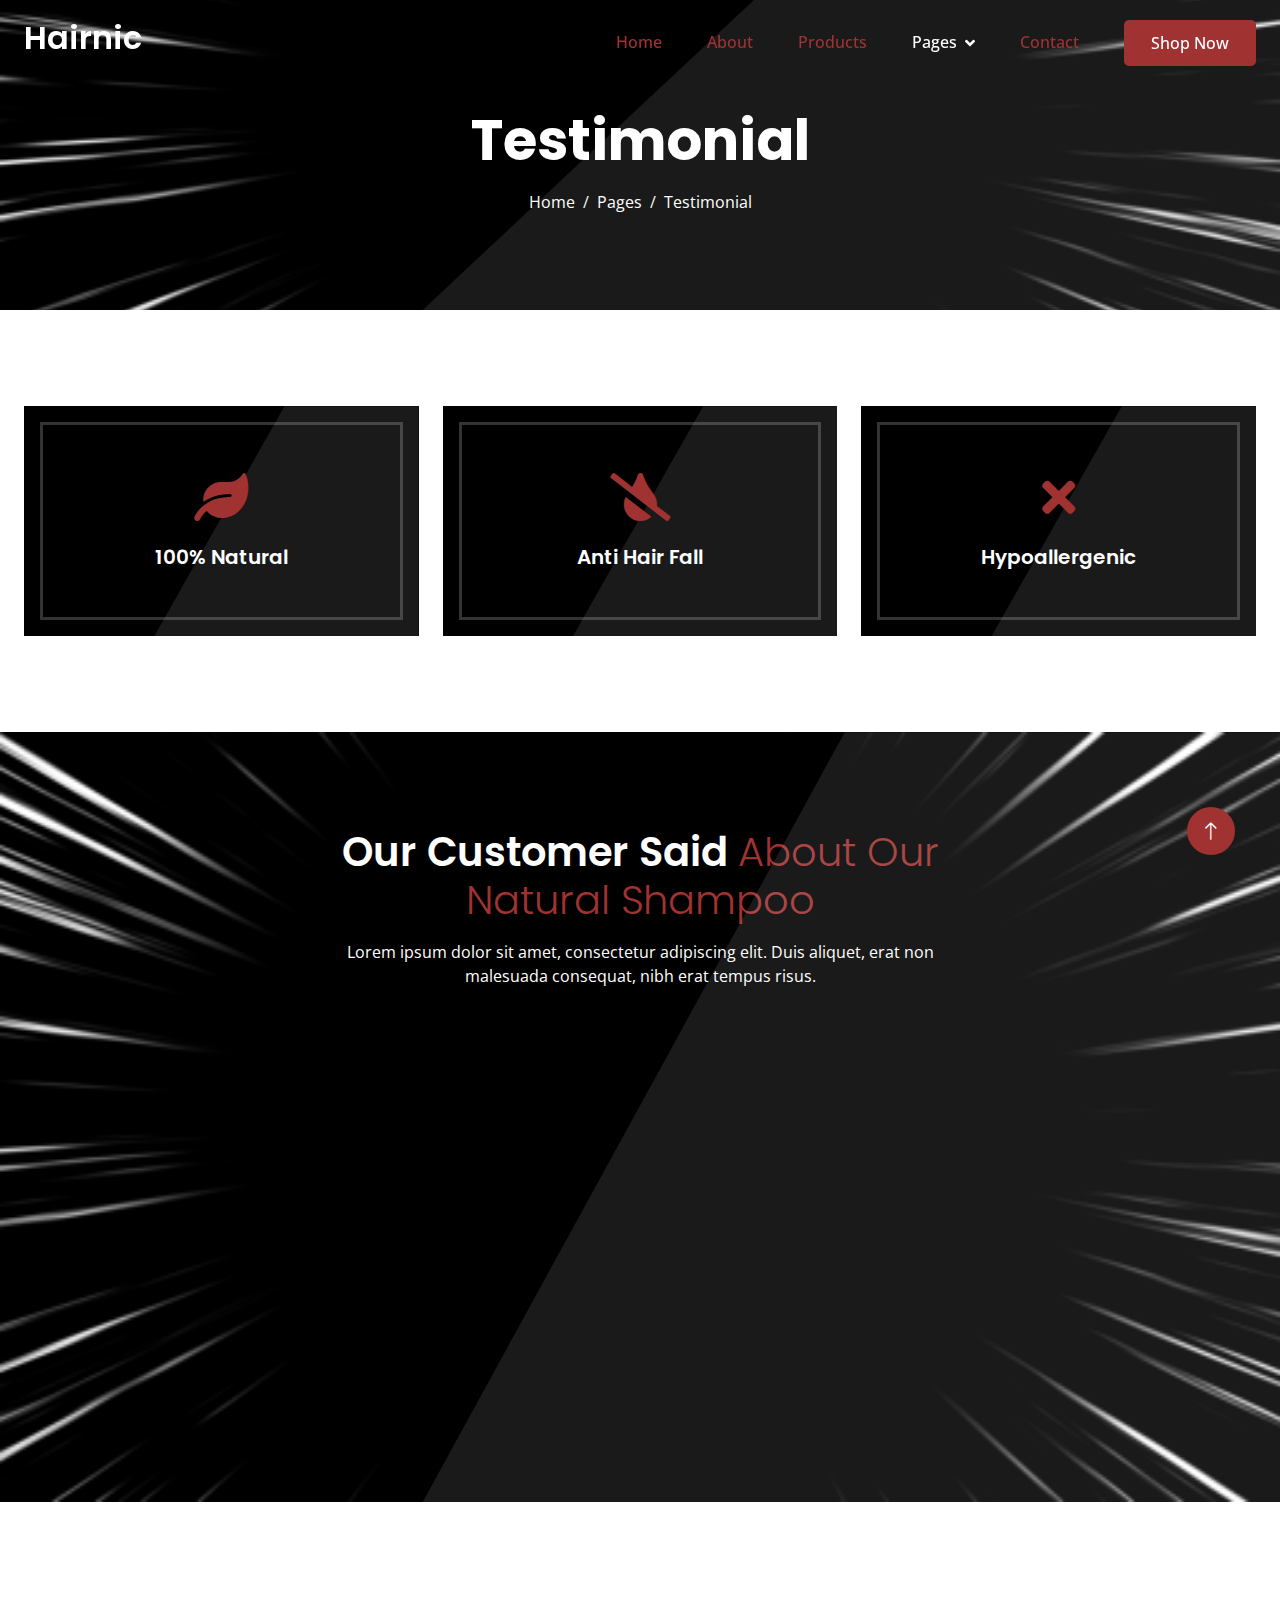
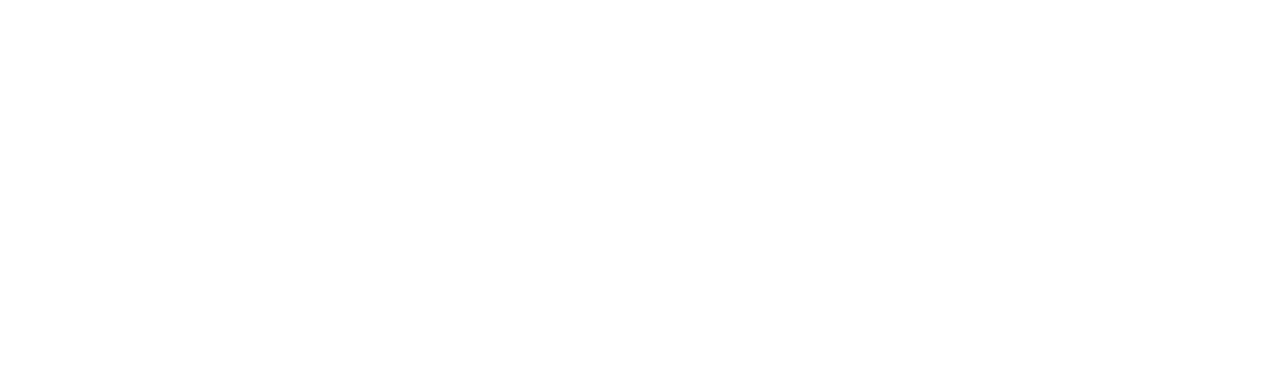
<file: testimonial.html>
<!DOCTYPE html>
<html lang="en">

<head>
    <meta charset="utf-8">
    <title>Hairnic - Single Product Website Template</title>
    <meta content="width=device-width, initial-scale=1.0" name="viewport">
    <meta content="" name="keywords">
    <meta content="" name="description">

    <!-- Favicon -->
    <link href="img/favicon.ico" rel="icon">

    <!-- Google Web Fonts -->
    <link rel="preconnect" href="https://fonts.googleapis.com">
    <link rel="preconnect" href="https://fonts.gstatic.com" crossorigin>
    <link
        href="https://fonts.googleapis.com/css2?family=Open+Sans:wght@400;500&family=Poppins:wght@200;600;700&display=swap"
        rel="stylesheet">

    <!-- Icon Font Stylesheet -->
    <link href="https://cdnjs.cloudflare.com/ajax/libs/font-awesome/5.10.0/css/all.min.css" rel="stylesheet">
    <link href="https://cdn.jsdelivr.net/npm/bootstrap-icons@1.4.1/font/bootstrap-icons.css" rel="stylesheet">

    <!-- Libraries Stylesheet -->
    <link href="lib/animate/animate.min.css" rel="stylesheet">
    <link href="lib/owlcarousel/assets/owl.carousel.min.css" rel="stylesheet">

    <!-- Customized Bootstrap Stylesheet -->
    <link href="css/bootstrap.min.css" rel="stylesheet">

    <!-- Template Stylesheet -->
    <link href="css/style.css" rel="stylesheet">
</head>

<body>
    <!-- Spinner Start -->
    <div id="spinner"
        class="show bg-white position-fixed translate-middle w-100 vh-100 top-50 start-50 d-flex align-items-center justify-content-center">
        <div class="spinner-grow text-primary" style="width: 3rem; height: 3rem;" role="status">
            <span class="sr-only">Loading...</span>
        </div>
    </div>
    <!-- Spinner End -->


    <!-- Navbar Start -->
    <div class="container-fluid sticky-top">
        <div class="container">
            <nav class="navbar navbar-expand-lg navbar-light p-0">
                <a href="index.html" class="navbar-brand">
                    <h2 class="text-white">Hairnic</h2>
                </a>
                <button type="button" class="navbar-toggler ms-auto me-0" data-bs-toggle="collapse"
                    data-bs-target="#navbarCollapse">
                    <span class="navbar-toggler-icon"></span>
                </button>
                <div class="collapse navbar-collapse" id="navbarCollapse">
                    <div class="navbar-nav ms-auto">
                        <a href="index.html" class="nav-item nav-link">Home</a>
                        <a href="about.html" class="nav-item nav-link">About</a>
                        <a href="product.html" class="nav-item nav-link">Products</a>
                        <div class="nav-item dropdown">
                            <a href="#" class="nav-link dropdown-toggle active" data-bs-toggle="dropdown">Pages</a>
                            <div class="dropdown-menu bg-light mt-2">
                                <a href="feature.html" class="dropdown-item">Features</a>
                                <a href="how-to-use.html" class="dropdown-item">How To Use</a>
                                <a href="testimonial.html" class="dropdown-item active">Testimonial</a>
                                <a href="blog.html" class="dropdown-item">Blog Articles</a>
                                <a href="404.html" class="dropdown-item">404 Page</a>
                            </div>
                        </div>
                        <a href="contact.html" class="nav-item nav-link">Contact</a>
                    </div>
                    <a href="" class="btn btn-dark py-2 px-4 d-none d-lg-inline-block">Shop Now</a>
                </div>
            </nav>
        </div>
    </div>
    <!-- Navbar End -->


    <!-- Hero Start -->
    <div class="container-fluid bg-primary hero-header mb-5">
        <div class="container text-center">
            <h1 class="display-4 text-white mb-3 animated slideInDown">Testimonial</h1>
            <nav aria-label="breadcrumb">
                <ol class="breadcrumb justify-content-center mb-0 animated slideInDown">
                    <li class="breadcrumb-item"><a class="text-white" href="#">Home</a></li>
                    <li class="breadcrumb-item"><a class="text-white" href="#">Pages</a></li>
                    <li class="breadcrumb-item text-white active" aria-current="page">Testimonial</li>
                </ol>
            </nav>
        </div>
    </div>
    <!-- Hero End -->


    <!-- Feature Start -->
    <div class="container-fluid py-5">
        <div class="container">
            <div class="row g-4">
                <div class="col-lg-4 wow fadeIn" data-wow-delay="0.1s">
                    <div class="feature-item position-relative bg-primary text-center p-3">
                        <div class="border py-5 px-3">
                            <i class="fa fa-leaf fa-3x text-dark mb-4"></i>
                            <h5 class="text-white mb-0">100% Natural</h5>
                        </div>
                    </div>
                </div>
                <div class="col-lg-4 wow fadeIn" data-wow-delay="0.3s">
                    <div class="feature-item position-relative bg-primary text-center p-3">
                        <div class="border py-5 px-3">
                            <i class="fa fa-tint-slash fa-3x text-dark mb-4"></i>
                            <h5 class="text-white mb-0">Anti Hair Fall</h5>
                        </div>
                    </div>
                </div>
                <div class="col-lg-4 wow fadeIn" data-wow-delay="0.5s">
                    <div class="feature-item position-relative bg-primary text-center p-3">
                        <div class="border py-5 px-3">
                            <i class="fa fa-times fa-3x text-dark mb-4"></i>
                            <h5 class="text-white mb-0">Hypoallergenic</h5>
                        </div>
                    </div>
                </div>
            </div>
        </div>
    </div>
    <!-- Feature End -->


    <!-- Testimonial Start -->
    <div class="container-fluid testimonial bg-primary my-5 py-5">
        <div class="container text-white py-5">
            <div class="mx-auto text-center wow fadeIn" data-wow-delay="0.1s" style="max-width: 600px;">
                <h1 class="text-white mb-3">Our Customer Said <span class="fw-light text-dark">About Our Natural Shampoo</span></h1>
                <p class="mb-5">Lorem ipsum dolor sit amet, consectetur adipiscing elit. Duis aliquet, erat non malesuada consequat, nibh erat tempus risus.</p>
            </div>
            <div class="row justify-content-center">
                <div class="col-lg-8">
                    <div class="owl-carousel testimonial-carousel wow fadeIn" data-wow-delay="0.1s">
                        <div class="testimonial-item text-center" data-dot="1">
                            <img class="img-fluid border p-2" src="img/testimonial-1.jpg" alt="">
                            <h5 class="fw-light lh-base text-white">Lorem ipsum dolor sit amet, consectetur adipiscing elit. Duis aliquet, erat non malesuada consequat, nibh erat tempus risus, vitae porttitor purus nisl vitae purus. Praesent tristique odio ut rutrum pellentesque. Fusce eget molestie est, at rutrum est. Nullam scelerisque libero nunc, vitae ullamcorper elit volutpat ut.</h5>
                            <h5 class="mb-1">Client Name</h5>
                            <h6 class="fw-light text-white fst-italic mb-0">Profession</h6>
                        </div>
                        <div class="testimonial-item text-center" data-dot="2">
                            <img class="img-fluid border p-2" src="img/testimonial-2.jpg" alt="">
                            <h5 class="fw-light lh-base text-white">Lorem ipsum dolor sit amet, consectetur adipiscing elit. Duis aliquet, erat non malesuada consequat, nibh erat tempus risus, vitae porttitor purus nisl vitae purus. Praesent tristique odio ut rutrum pellentesque. Fusce eget molestie est, at rutrum est. Nullam scelerisque libero nunc, vitae ullamcorper elit volutpat ut.</h5>
                            <h5 class="mb-1">Client Name</h5>
                            <h6 class="fw-light text-white fst-italic mb-0">Profession</h6>
                        </div>
                        <div class="testimonial-item text-center" data-dot="3">
                            <img class="img-fluid border p-2" src="img/testimonial-3.jpg" alt="">
                            <h5 class="fw-light lh-base text-white">Lorem ipsum dolor sit amet, consectetur adipiscing elit. Duis aliquet, erat non malesuada consequat, nibh erat tempus risus, vitae porttitor purus nisl vitae purus. Praesent tristique odio ut rutrum pellentesque. Fusce eget molestie est, at rutrum est. Nullam scelerisque libero nunc, vitae ullamcorper elit volutpat ut.</h5>
                            <h5 class="mb-1">Client Name</h5>
                            <h6 class="fw-light text-white fst-italic mb-0">Profession</h6>
                        </div>
                    </div>
                </div>
            </div>
        </div>
    </div>
    <!-- Testimonial End -->


    <!-- Footer Start -->
    <div class="container-fluid bg-white footer">
        <div class="container py-5">
            <div class="row g-5">
                <div class="col-md-6 col-lg-3 wow fadeIn" data-wow-delay="0.1s">
                    <a href="index.html" class="d-inline-block mb-3">
                        <h1 class="text-primary">Hairnic</h1>
                    </a>
                    <p class="mb-0">Lorem ipsum dolor sit amet, consectetur adipiscing elit. Duis aliquet, erat non
                        malesuada consequat, nibh erat tempus risus, vitae porttitor purus nisl vitae purus.</p>
                </div>
                <div class="col-md-6 col-lg-3 wow fadeIn" data-wow-delay="0.3s">
                    <h5 class="mb-4">Get In Touch</h5>
                    <p><i class="fa fa-map-marker-alt me-3"></i>123 Street, New York, USA</p>
                    <p><i class="fa fa-phone-alt me-3"></i>+012 345 67890</p>
                    <p><i class="fa fa-envelope me-3"></i>info@example.com</p>
                    <div class="d-flex pt-2">
                        <a class="btn btn-square btn-outline-primary me-1" href=""><i class="fab fa-twitter"></i></a>
                        <a class="btn btn-square btn-outline-primary me-1" href=""><i class="fab fa-facebook-f"></i></a>
                        <a class="btn btn-square btn-outline-primary me-1" href=""><i class="fab fa-instagram"></i></a>
                        <a class="btn btn-square btn-outline-primary me-1" href=""><i
                                class="fab fa-linkedin-in"></i></a>
                    </div>
                </div>
                <div class="col-md-6 col-lg-3 wow fadeIn" data-wow-delay="0.5s">
                    <h5 class="mb-4">Our Products</h5>
                    <a class="btn btn-link" href="">Hair Shining Shampoo</a>
                    <a class="btn btn-link" href="">Anti-dandruff Shampoo</a>
                    <a class="btn btn-link" href="">Anti Hair Fall Shampoo</a>
                    <a class="btn btn-link" href="">Hair Growing Shampoo</a>
                    <a class="btn btn-link" href="">Anti smell Shampoo</a>
                </div>
                <div class="col-md-6 col-lg-3 wow fadeIn" data-wow-delay="0.7s">
                    <h5 class="mb-4">Popular Link</h5>
                    <a class="btn btn-link" href="">About Us</a>
                    <a class="btn btn-link" href="">Contact Us</a>
                    <a class="btn btn-link" href="">Privacy Policy</a>
                    <a class="btn btn-link" href="">Terms & Condition</a>
                    <a class="btn btn-link" href="">Career</a>
                </div>
            </div>
        </div>
        <div class="container wow fadeIn" data-wow-delay="0.1s">
            <div class="copyright">
                <div class="row">
                    <div class="col-md-6 text-center text-md-start mb-3 mb-md-0">
                        &copy; <a class="border-bottom" href="#">Your Site Name</a>, All Right Reserved.

                        <!--/*** This template is free as long as you keep the footer author’s credit link/attribution link/backlink. If you'd like to use the template without the footer author’s credit link/attribution link/backlink, you can purchase the Credit Removal License from "https://htmlcodex.com/credit-removal". Thank you for your support. ***/-->
                        Designed By <a class="border-bottom" href="https://htmlcodex.com">HTML Codex</a>
                    </div>
                    <div class="col-md-6 text-center text-md-end">
                        <div class="footer-menu">
                            <a href="">Home</a>
                            <a href="">Cookies</a>
                            <a href="">Help</a>
                            <a href="">FAQs</a>
                        </div>
                    </div>
                </div>
            </div>
        </div>
    </div>
    <!-- Footer End -->


    <!-- Back to Top -->
    <a href="#" class="btn btn-lg btn-primary btn-lg-square back-to-top"><i class="bi bi-arrow-up"></i></a>


    <!-- JavaScript Libraries -->
    <script src="https://ajax.googleapis.com/ajax/libs/jquery/3.6.1/jquery.min.js"></script>
    <script src="https://cdn.jsdelivr.net/npm/bootstrap@5.0.0/dist/js/bootstrap.bundle.min.js"></script>
    <script src="lib/wow/wow.min.js"></script>
    <script src="lib/easing/easing.min.js"></script>
    <script src="lib/waypoints/waypoints.min.js"></script>
    <script src="lib/owlcarousel/owl.carousel.min.js"></script>

    <!-- Template Javascript -->
    <script src="js/main.js"></script>
</body>

</html>
</file>
<file: css/style.css>
/********** Template CSS **********/
/*** Spinner ***/
#spinner {
    opacity: 0;
    visibility: hidden;
    transition: opacity .5s ease-out, visibility 0s linear .5s;
    z-index: 99999;
}

#spinner.show {
    transition: opacity .5s ease-out, visibility 0s linear 0s;
    visibility: visible;
    opacity: 1;
}

.back-to-top {
    position: fixed;
    display: none;
    right: 45px;
    bottom: 45px;
    z-index: 99;
}

img.animated.pulse {
    animation-duration: 5s;
}

/*** Button ***/
.btn {
    font-weight: 500;
    transition: .5s;
}

.btn.btn-primary {
    color: var(--bs-white);
}

.btn-square {
    width: 38px;
    height: 38px;
}

.btn-sm-square {
    width: 32px;
    height: 32px;
}

.btn-lg-square {
    width: 48px;
    height: 48px;
}

.btn-square,
.btn-sm-square,
.btn-lg-square {
    padding: 0;
    display: flex;
    align-items: center;
    justify-content: center;
    font-weight: normal;
    border-radius: 50px;
}


/*** Navbar ***/
.sticky-top {
    top: -150px;
    transition: .5s;
}

.navbar {
    padding: 11px 0 !important;
    height: 85px;
}

.navbar .navbar-nav .nav-link {
    margin-right: 45px;
    padding: 0;
    color: var(--bs-dark);
    font-weight: 500;
    transition: .5s;
    outline: none;
}

.navbar .navbar-nav .nav-link:hover,
.navbar .navbar-nav .nav-link.active {
    color: var(--bs-white);
}

.navbar .dropdown-toggle::after {
    border: none;
    content: "\f107";
    font-family: "Font Awesome 5 Free";
    font-weight: 900;
    vertical-align: middle;
    margin-left: 8px;
}

@media (max-width: 991.98px) {
    .navbar .navbar-nav {
        padding: 0 15px;
        background: var(--bs-primary);
    }

    .navbar .navbar-nav .nav-link  {
        margin-right: 0;
        padding: 10px 0;
    }
}

@media (min-width: 992px) {
    .navbar .nav-item .dropdown-menu {
        display: block;
        border: none;
        margin-top: 0;
        top: 150%;
        opacity: 0;
        visibility: hidden;
        transition: .5s;
    }

    .navbar .nav-item:hover .dropdown-menu {
        top: 100%;
        visibility: visible;
        transition: .5s;
        opacity: 1;
    }
}


/*** Hero Header ***/
.hero-header {
    position: relative;
    margin-top: -170px;
    padding-top: 12rem;
    padding-bottom: 6rem;
    background: url(../img/bg.png) center center no-repeat;
    background-size: cover;
}

.hero-header::before {
    position: absolute;
    content: "";
    width: 100%;
    height: 100%;
    top: 0;
    left: 0;
    background: rgba(255, 255, 255, .1);
    clip-path: polygon(66% 0, 100% 0, 100% 100%, 33% 100%);
}

.hero-header .container {
    position: relative;
    z-index: 1;
}

.hero-header .breadcrumb-item+.breadcrumb-item::before {
    color: var(--bs-light);
}


/*** Feature ***/
.feature-item::before {
    position: absolute;
    content: "";
    width: 100%;
    height: 100%;
    top: 0;
    left: 0;
    background: rgba(255, 255, 255, .1);
    clip-path: polygon(66% 0, 100% 0, 100% 100%, 33% 100%);
}

.feature-item .border {
    position: relative;
    border-color: rgba(255, 255, 255, .2) !important;
    z-index: 1;
}


/*** Deal ***/
.deal {
    position: relative;
    background: url(../img/bg.png) center center no-repeat;
    background-size: cover;
}

.deal::before {
    position: absolute;
    content: "";
    width: 100%;
    height: 100%;
    top: 0;
    left: 0;
    background: rgba(255, 255, 255, .1);
    clip-path: polygon(66% 0, 100% 0, 100% 100%, 33% 100%);
}

.deal .bg-white {
    position: relative;
    z-index: 1;
}

.deal .cdt span {
    display: block;
    font-size: 16px;
    font-style: italic;
    font-weight: 200;
    text-transform: capitalize;
}


/*** How To Use ***/
.how-to-use {
    position: relative;
    background: url(../img/bg.png) center center no-repeat;
    background-size: cover;
}

.how-to-use::before {
    position: absolute;
    content: "";
    width: 100%;
    height: 100%;
    top: 0;
    left: 0;
    background: rgba(255, 255, 255, .1);
    clip-path: polygon(66% 0, 100% 0, 100% 100%, 33% 100%);
}

.how-to-use .container {
    position: relative;
    z-index: 1;
}

.how-to-use .border {
    border-color: rgba(255, 255, 255, .2) !important;
}


/*** Product ***/
.product-item {
    transition: .1s;
}

.product-item:hover {
    border-width: 0 !important;
    box-shadow: 0 0 35px rgba(144, 188, 121, .25);
}

.product-item:hover a.btn {
    color: var(--bs-white);
    background: var(--bs-primary);
}


/*** Testimonial ***/
.testimonial {
    position: relative;
    background: url(../img/bg.png) center center no-repeat;
    background-size: cover;
}

.testimonial::before {
    position: absolute;
    content: "";
    width: 100%;
    height: 100%;
    top: 0;
    left: 0;
    background: rgba(255, 255, 255, .1);
    clip-path: polygon(66% 0, 100% 0, 100% 100%, 33% 100%);
}

.testimonial .testimonial-carousel {
    position: relative;
    z-index: 1;
}

.testimonial-carousel .owl-item img {
    width: 120px;
    height: 120px;
    border-color: rgba(255, 255, 255, .2) !important;
    margin: 0 auto 20px auto;
    border-radius: 100px;
}

.testimonial-carousel .owl-dots {
    margin-top: 25px;
    display: flex;
    align-items: center;
    justify-content: center;
}

.testimonial-carousel .owl-dot {
    position: relative;
    display: inline-block;
    margin: 0 5px;
    width: 30px;
    height: 30px;
    display: flex;
    align-items: center;
    justify-content: center;
    background: transparent;
    border: 3px solid rgba(255, 255, 255, .2);
    border-radius: 30px;
    transition: .5s;
}

.testimonial-carousel .owl-dot.active {
    background: var(--bs-dark);
}


/*** Blog ***/
.blog-item {
    transition: .1s;
}

.blog-item:hover {
    border-width: 0 !important;
    box-shadow: 0 0 35px rgba(144, 188, 121, .25);
}

.blog-item:hover a.btn {
    color: var(--bs-white);
    background: var(--bs-primary);
}


/*** Contact ***/
.contact-info-item::before {
    position: absolute;
    content: "";
    width: 100%;
    height: 100%;
    top: 0;
    left: 0;
    background: rgba(255, 255, 255, .1);
    clip-path: polygon(66% 0, 100% 0, 100% 100%, 33% 100%);
}

.contact-info-item .border {
    position: relative;
    border-color: rgba(255, 255, 255, .2) !important;
    z-index: 1;
}


/*** Newsletter ***/
.newsletter {
    position: relative;
    background: url(../img/bg.png) center center no-repeat;
    background-size: cover;
}

.newsletter::before {
    position: absolute;
    content: "";
    width: 100%;
    height: 100%;
    top: 0;
    left: 0;
    background: rgba(255, 255, 255, .1);
    clip-path: polygon(66% 0, 100% 0, 100% 100%, 33% 100%);
}

.newsletter .container {
    position: relative;
    z-index: 1;
}

.newsletter .form-control {
    background: rgba(255, 255, 255, .3);
}


/*** Footer ***/
.footer .btn.btn-link {
    display: block;
    margin-bottom: 10px;
    padding: 0;
    text-align: left;
    color: var(--bs-body);
    font-weight: normal;
    transition: .3s;
}

.footer .btn.btn-link:hover {
    color: var(--bs-primary);
}

.footer .btn.btn-link::before {
    position: relative;
    content: "\f105";
    font-family: "Font Awesome 5 Free";
    font-weight: 900;
    margin-right: 10px;
}

.footer .btn.btn-link:hover {
    letter-spacing: 1px;
    box-shadow: none;
}

.footer .copyright {
    padding: 25px 0;
    border-top: 3px solid var(--bs-light);
}

.footer .copyright a {
    color: var(--bs-body);
}

.footer .copyright a:hover {
    color: var(--bs-primary);
}

.footer .footer-menu a {
    margin-right: 15px;
    padding-right: 15px;
    border-right: 3px solid var(--bs-light);
}

.footer .footer-menu a:last-child {
    margin-right: 0;
    padding-right: 0;
    border-right: none;
}
</file>
